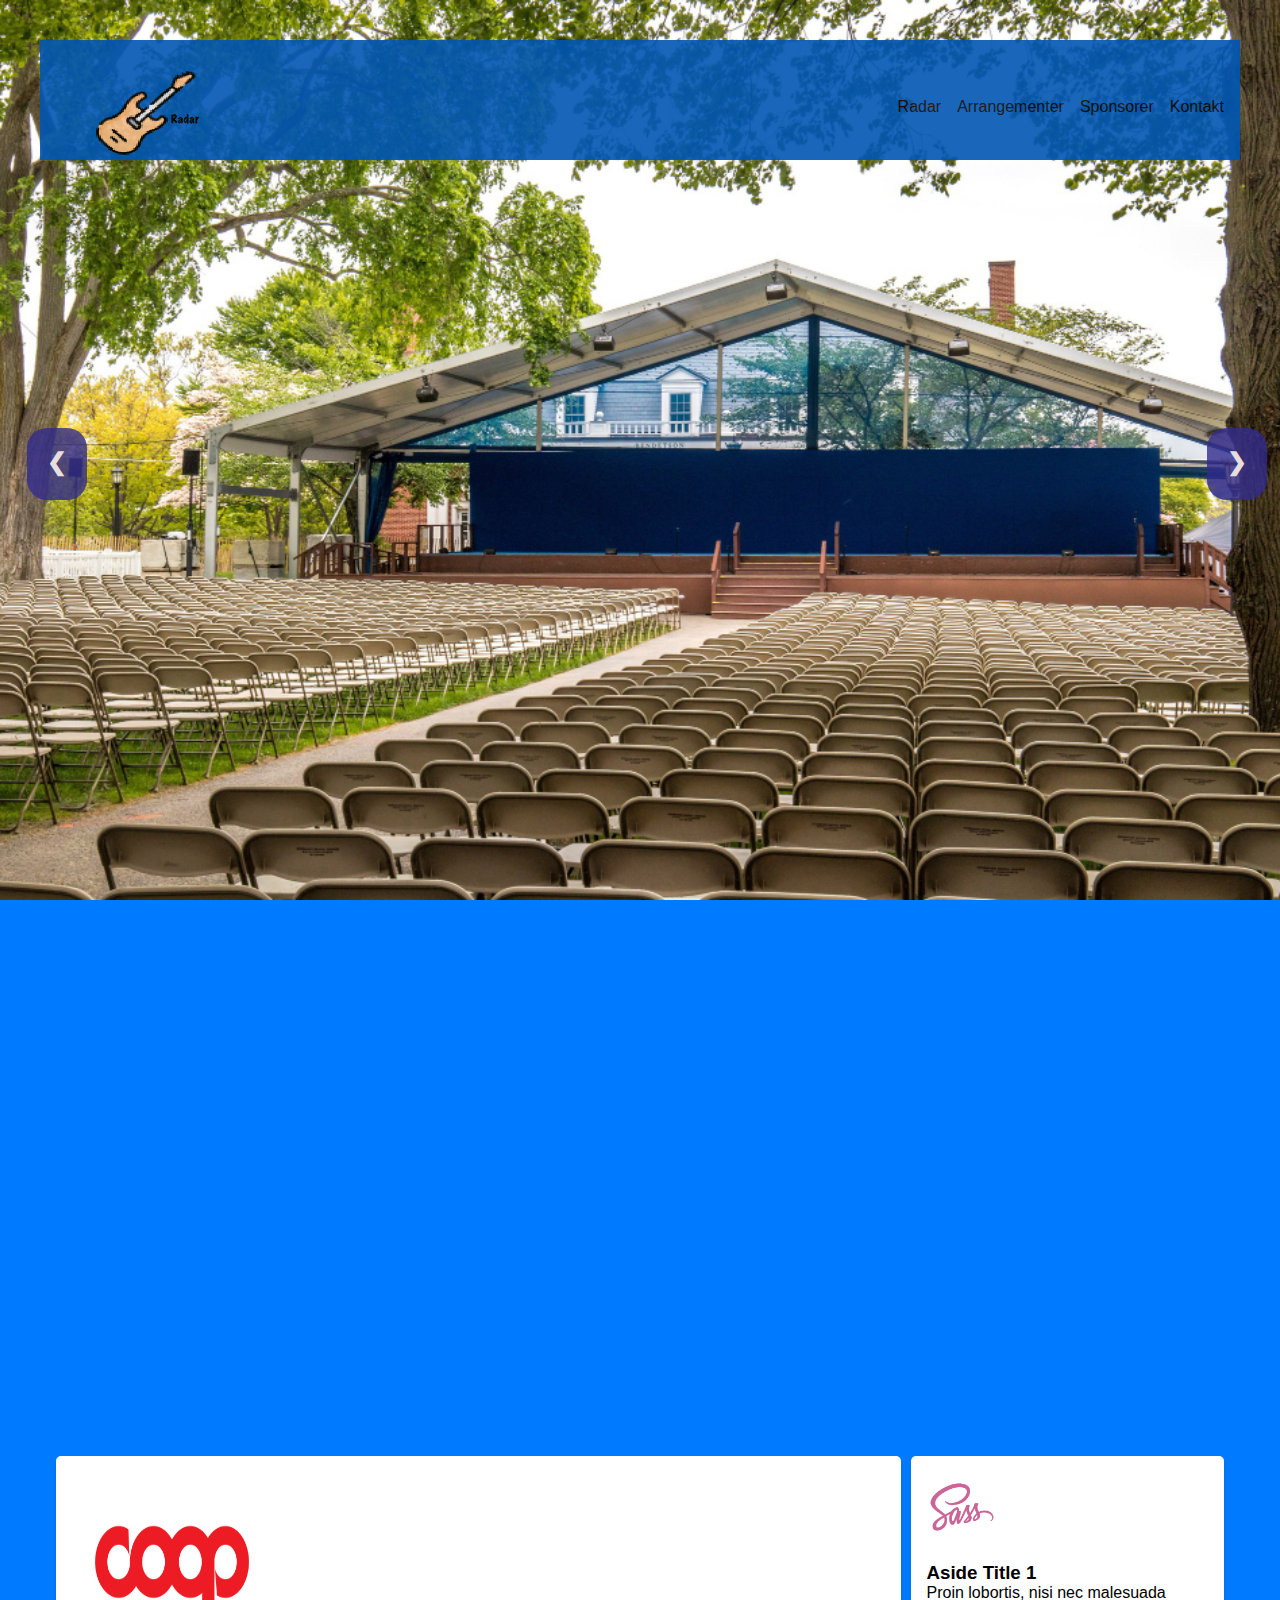
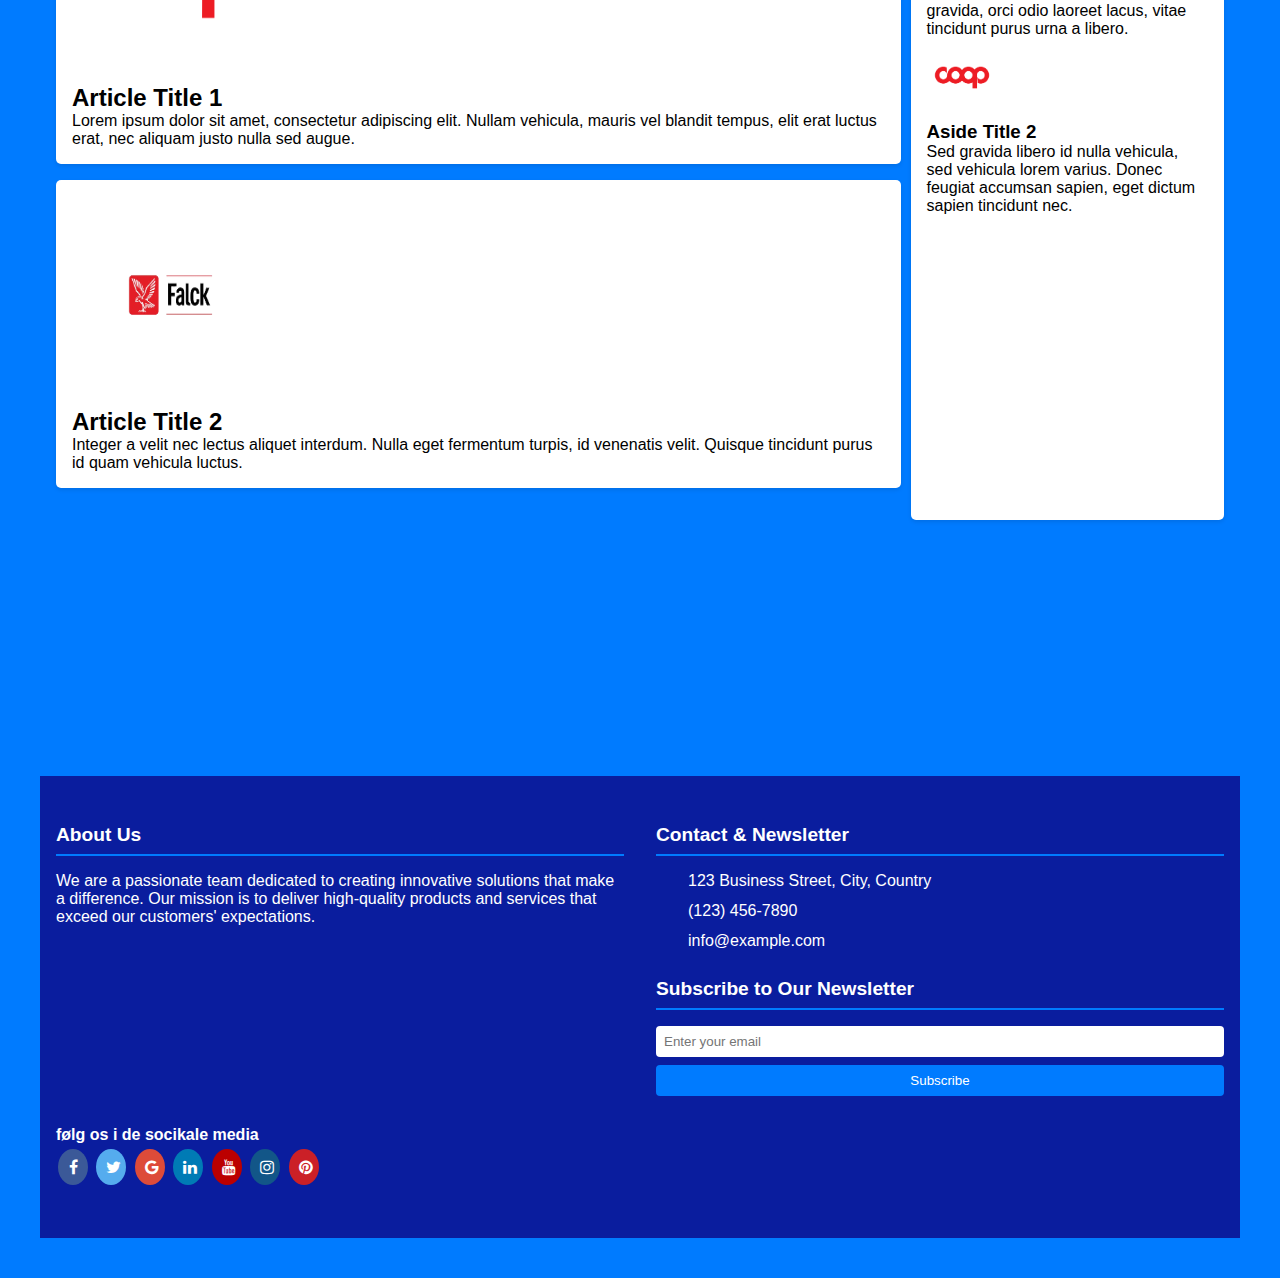
<file: Somy.r2/index.html>
<!DOCTYPE html>
<html lang="en">

<head>
    <meta charset="UTF-8">
    <meta name="viewport" content="width=device-width, initial-scale=1.0">
    <title>Radar</title>
    <link rel="stylesheet" href="css/styless.css">
    <link rel="stylesheet" href="https://cdnjs.cloudflare.com/ajax/libs/font-awesome/4.7.0/css/font-awesome.min.css">



</head>

<body>

    <nav class="navbar">
        <div class="navbar-container">
            <a href="index.html">
                <img src="images/logo.png" class="logo"  alt="Radar"></a>

            <ul class="nav-menu">
                <li><a href="index.html">Radar</a></li>
                <li><a href="Arrangementer.html">Arrangementer</a></li>
                <li><a href="sponsers.html">Sponsorer</a></li>
                <li><a href="contact.html">Kontakt</a></li>
            </ul>

            <div class="hamburger">
                <div class="bar"></div>
                <div class="bar"></div>
                <div class="bar"></div>
            </div>
        </div>
    </nav>
    <!-- End of nav bar  -->
<div>
    <!-- beginning of the slideshow: link to the code:https://www.perplexity.ai/search/may-you-code-a-mobilefirst-res-djEMMPtIQVOGZiD3UW_voQ-->
    <div class="slide active">
        <img src="images/k.jpg" alt="Slide 1">
    </div>
    <div class="slide">
        <img src="images/s.jpg" alt="Slide 2">
    </div>
    <div class="slide">
        <img src="images/k.jpg" alt="Slide 3">
</div>

    <a class="prev" onclick="changeSlide(-1)">&#10094;</a>
    <a class="next" onclick="changeSlide(1)">&#10095;</a>
    </div>

    <!-- End of the slideshow: link to the code:https://www.perplexity.ai/search/may-you-code-a-mobilefirst-res-djEMMPtIQVOGZiD3UW_voQ-->

    <!-- beginning of 2 column weblog layout  -->
    <div class="container-2column row">
        <div class="main-content">
            <div class="article">
                <img src="images/coop.png" alt="Article Image">
                <h2>Article Title 1</h2>
                <p>Lorem ipsum dolor sit amet, consectetur adipiscing elit. Nullam vehicula, mauris vel blandit tempus,
                    elit erat luctus erat, nec aliquam justo nulla sed augue.</p>
            </div>
            <div class="article">
                <img src="images/falck-removebg-preview.png" alt="Article Image">
                <h2>Article Title 2</h2>
                <p>Integer a velit nec lectus aliquet interdum. Nulla eget fermentum turpis, id venenatis velit. Quisque
                    tincidunt purus id quam vehicula luctus.</p>
            </div>
        </div>
        <aside class="sidebar">
            <div class="aside-section">
                <img src="images/sass-removebg-preview.png" alt="Sidebar Image">
                <h3>Aside Title 1</h3>
                <p>Proin lobortis, nisi nec malesuada gravida, orci odio laoreet lacus, vitae tincidunt purus urna a
                    libero.</p>
            </div>
            <div class="aside-section">
                <img src="images/coop.png" alt="Sidebar Image">
                <h3>Aside Title 2</h3>
                <p>Sed gravida libero id nulla vehicula, sed vehicula lorem varius. Donec feugiat accumsan sapien, eget
                    dictum sapien tincidunt nec.</p>
            </div>
        </aside>
    </div>


    <!-- End of 2 column weblog layout  -->


    <!-- starting footer code from chat GPT (link):https://claude.site/artifacts/8cf2d437-4aa1-4472-8be7-152192ac4392 -->
    <footer class="footer">
        <div class="footer-container">
            <!-- Left Column: About Section -->
            <div class="footer-column footer-about">
                <h3>About Us</h3>
                <p>We are a passionate team dedicated to creating innovative solutions that make a difference. Our
                    mission is to deliver high-quality products and services that exceed our customers' expectations.
                </p>
            </div>
            <!-- Right Column: Contact and Newsletter -->
            <div class="footer-column footer-contact">
                <h3>Contact & Newsletter</h3>
                <ul>
                    <li><i class="fas fa-map-marker-alt"></i> 123 Business Street, City, Country</li>
                    <li><i class="fas fa-phone"></i> (123) 456-7890</li>
                    <li><i class="fas fa-envelope"></i> info@example.com</li>
                </ul>
                <div class="footer-newsletter">
                    <h3>Subscribe to Our Newsletter</h3>
                    <input type="email" placeholder="Enter your email" aria-label="Email address">
                    <button type="submit">Subscribe</button>
                </div>
            </div>
        </div>
        <h4>følg os i de socikale media </h4>


        <a href="#" class="fa fa-facebook"></a>
        <a href="#" class="fa fa-twitter"></a>
        <a href="#" class="fa fa-google"></a>
        <a href="#" class="fa fa-linkedin"></a>
        <a href="#" class="fa fa-youtube"></a>
        <a href="#" class="fa fa-instagram"></a>
        <a href="#" class="fa fa-pinterest"></a>
    </footer>
</body>
<script src="js/myscripts.js"></script>

</html>
</file>
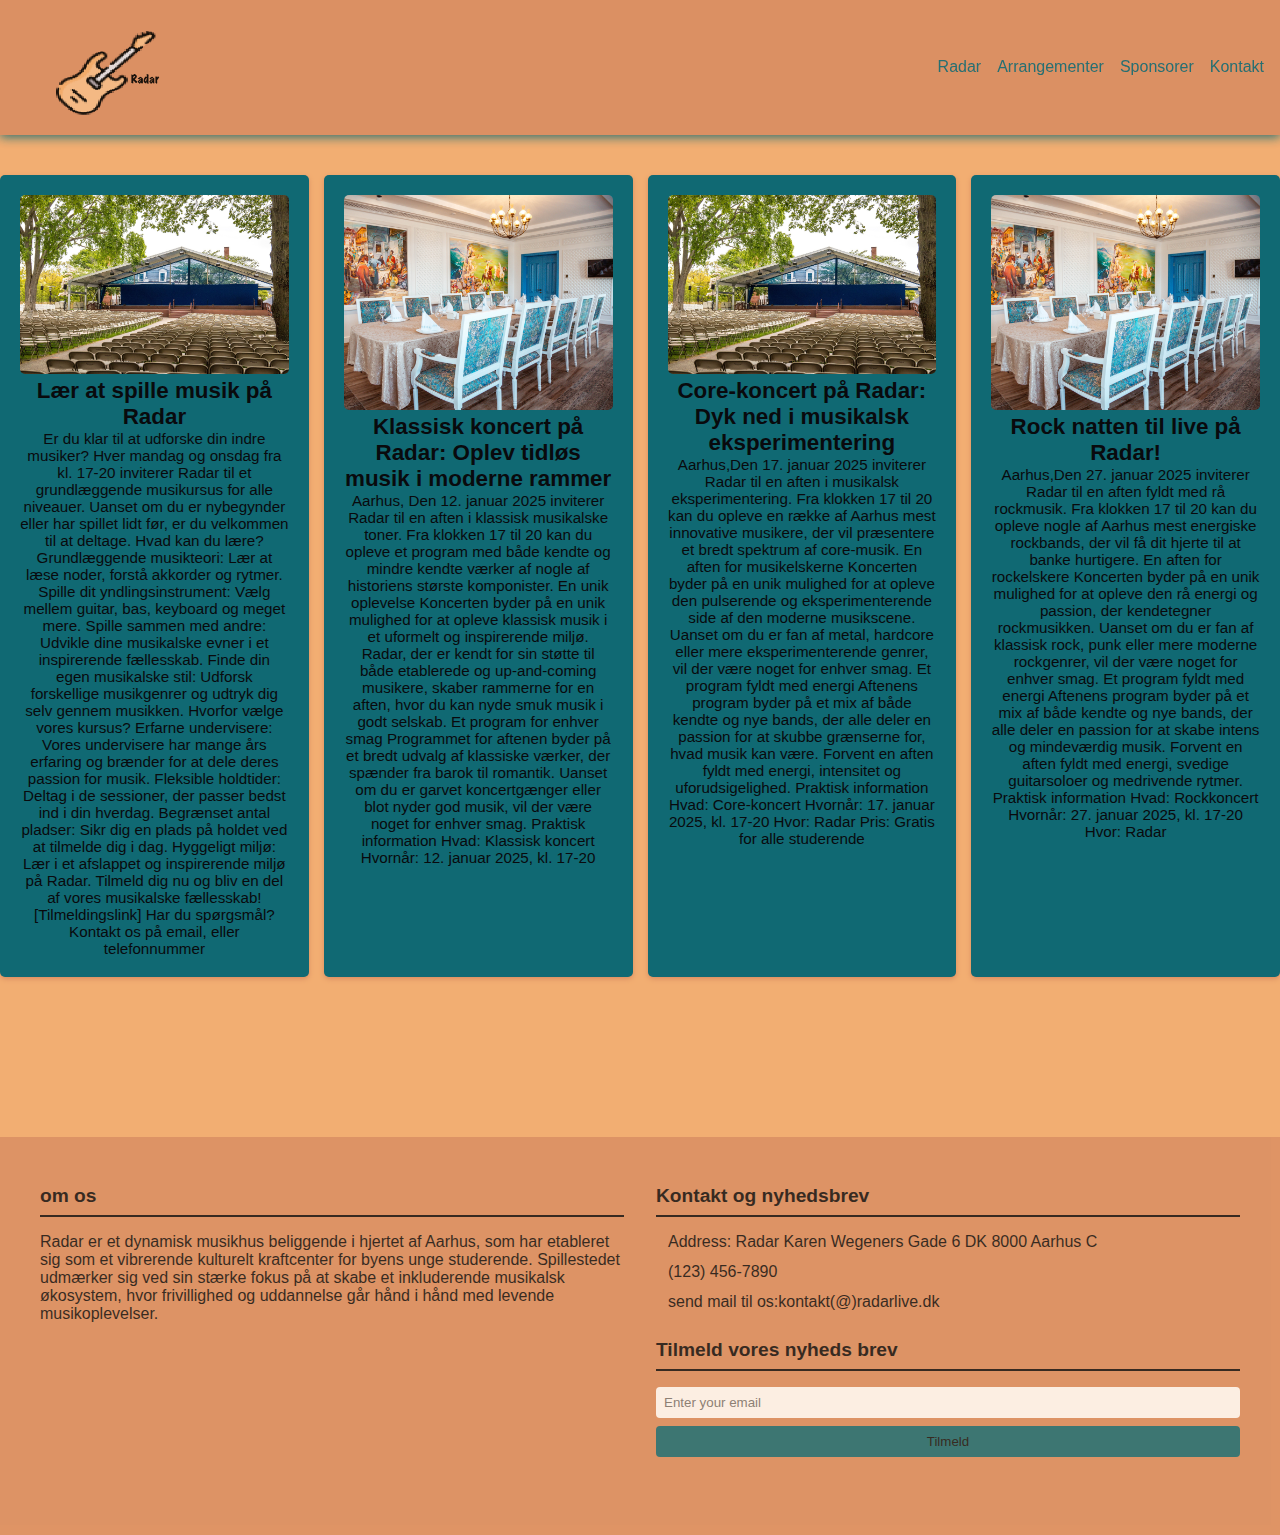
<file: Arrangementer.html>
<!DOCTYPE html>
<html lang="da">
<head>
  <meta charset="UTF-8">
  <meta name="viewport" content="width=device-width, initial-scale=1.0">
  <title>Radar</title>
  <link rel="stylesheet" href="css/styless.css">
</head>
<body>
  <!-- mobile first responsive nav bar kopierede fra chat GPT(link):https://claude.ai/chat/00d2bffa-c77f-4b87-a438-bcef5472672c -->
  <nav class="navbar">
    <div class="navbar-container">
      <a href="index.html"><img src="images/logo.png" class="logo" alt="Radar"></a>
      <ul class="nav-menu">
        <li><a href="index.html">Radar</a></li>
        <li><a href="Arrangementer.html">Arrangementer</a></li>
        <li><a href="sponsers.html">Sponsorer</a></li>
        <li><a href="contact.html">Kontakt</a></li>
      </ul>
      <div class="hamburger">
        <div class="bar"></div>
        <div class="bar"></div>
        <div class="bar"></div>
      </div>
    </div>
  </nav>
  <!-- End of nav bar  -->
  <!-- beginning of the arrangements columns -->
  <main>
    <div class="container-arrangements">
      <!-- Column 1 -->
      <div class="column">
        <img src="images/k.jpg" alt="Placeholder Image">
        <h2>Lær at spille musik på Radar</h2>
        <p>Er du klar til at udforske din indre musiker?
         Hver mandag og onsdag fra kl. 17-20 inviterer Radar til et grundlæggende musikursus for alle niveauer. Uanset
          om du er nybegynder eller har spillet lidt før, er du velkommen til at deltage.

          Hvad kan du lære?

          Grundlæggende musikteori: Lær at læse noder, forstå akkorder og rytmer.
          Spille dit yndlingsinstrument: Vælg mellem guitar, bas, keyboard og meget mere.
          Spille sammen med andre: Udvikle dine musikalske evner i et inspirerende fællesskab.
          Finde din egen musikalske stil: Udforsk forskellige musikgenrer og udtryk dig selv gennem musikken.
          Hvorfor vælge vores kursus?

          Erfarne undervisere: Vores undervisere har mange års erfaring og brænder for at dele deres passion for musik.
          Fleksible holdtider: Deltag i de sessioner, der passer bedst ind i din hverdag.
          Begrænset antal pladser: Sikr dig en plads på holdet ved at tilmelde dig i dag.
          Hyggeligt miljø: Lær i et afslappet og inspirerende miljø på Radar.
          Tilmeld dig nu og bliv en del af vores musikalske fællesskab!
          [Tilmeldingslink]

          Har du spørgsmål?
          Kontakt os på email, eller telefonnummer</p>
      </div>
      <!-- Column 2 -->
      <div class="column">
        <img src="images/s.jpg" alt="Placeholder Image">
        <h2>Klassisk koncert på Radar: Oplev tidløs musik i moderne rammer</h2>
        <p>Aarhus, Den 12. januar 2025 inviterer Radar til en aften i klassisk musikalske toner. Fra klokken 17 til 20
          kan du opleve et program med både kendte og mindre kendte værker af nogle af historiens største komponister.

          En unik oplevelse

          Koncerten byder på en unik mulighed for at opleve klassisk musik i et uformelt og inspirerende miljø. Radar,
          der er kendt for sin støtte til både etablerede og up-and-coming musikere, skaber rammerne for en aften, hvor
          du kan nyde smuk musik i godt selskab.

          Et program for enhver smag

          Programmet for aftenen byder på et bredt udvalg af klassiske værker, der spænder fra barok til romantik.
          Uanset om du er garvet koncertgænger eller blot nyder god musik, vil der være noget for enhver smag.

          Praktisk information

          Hvad: Klassisk koncert
          Hvornår: 12. januar 2025, kl. 17-20</p>
      </div>
      <!-- Column 3 -->
      <div class="column">
        <img src="images/k.jpg" alt="Placeholder Image">
        <h2>Core-koncert på Radar: Dyk ned i musikalsk eksperimentering</h2>
        <p>Aarhus,Den 17. januar 2025 inviterer Radar til en aften i musikalsk eksperimentering. Fra klokken
          17 til 20 kan du opleve en række af Aarhus mest innovative musikere, der vil præsentere et bredt spektrum af
          core-musik.

          En aften for musikelskerne

          Koncerten byder på en unik mulighed for at opleve den pulserende og eksperimenterende side af den moderne
          musikscene. Uanset om du er fan af metal, hardcore eller mere eksperimenterende genrer, vil der være noget for
          enhver smag.

          Et program fyldt med energi

          Aftenens program byder på et mix af både kendte og nye bands, der alle deler en passion for at skubbe
          grænserne for, hvad musik kan være. Forvent en aften fyldt med energi, intensitet og uforudsigelighed.

          Praktisk information

          Hvad: Core-koncert
          Hvornår: 17. januar 2025, kl. 17-20
          Hvor: Radar
          Pris: Gratis for alle studerende</p>
      </div>
      <!-- Column 4 -->
      <div class="column">
        <img src="images/s.jpg" alt="Placeholder Image">
        <h2> Rock natten til live på Radar!</h2>
        <p>Aarhus,Den 27. januar 2025 inviterer Radar til en aften fyldt med rå rockmusik. Fra klokken 17 til 20 kan du
          opleve nogle af Aarhus mest energiske rockbands, der vil få dit hjerte til at banke hurtigere.

          En aften for rockelskere

          Koncerten byder på en unik mulighed for at opleve den rå energi og passion, der kendetegner rockmusikken.
          Uanset om du er fan af klassisk rock, punk eller mere moderne rockgenrer, vil der være noget for enhver smag.

          Et program fyldt med energi

          Aftenens program byder på et mix af både kendte og nye bands, der alle deler en passion for at skabe intens og
          mindeværdig musik. Forvent en aften fyldt med energi, svedige guitarsoloer og medrivende rytmer.

          Praktisk information

          Hvad: Rockkoncert
          Hvornår: 27. januar 2025, kl. 17-20
          Hvor: Radar</p>
      </div>
    </div>
    <!-- <div class="container-arrangements">
         Column 1
        <div class="column">
          <img src="images/k.jpg" alt="Placeholder Image">
          <h2>Column 1 Title</h2>
          <p>Lorem ipsum dolor sit amet, consectetur adipiscing elit. Proin ac leo vitae eros suscipit mollis.</p>
        </div> 
         Column 2 -->
    <!-- <div class="column">
          <img src="images/s.jpg" alt="Placeholder Image">
          <h2>Column 2 Title</h2>
          <p>Lorem ipsum dolor sit amet, consectetur adipiscing elit. Proin ac leo vitae eros suscipit mollis.</p>
        </div> -->
    <!-- Column 3 -->
    <!-- <div class="column">
          <img src="images/k.jpg" alt="Placeholder Image">
          <h2>Column 3 Title</h2>
          <p>Lorem ipsum dolor sit amet, consectetur adipiscing elit. Proin ac leo vitae eros suscipit mollis.</p>
        </div> -->
    <!-- Column 4 -->
    <!-- <div class="column">
          <img src="images/s.jpg" alt="Placeholder Image">
          <h2>Column 4 Title</h2>
          <p>Lorem ipsum dolor sit amet, consectetur adipiscing elit. Proin ac leo vitae eros suscipit mollis.</p>
        </div>
      </div>
     <div class="container-arrangements"> -->
    <!-- Column 1 -->
    <!-- <div class="column">
          <img src="images/k.jpg" alt="Placeholder Image">
          <h2>Column 1 Title</h2>
          <p>Lorem ipsum dolor sit amet, consectetur adipiscing elit. Proin ac leo vitae eros suscipit mollis.</p>
        </div> -->
    <!-- Column 2 -->
    <!-- <div class="column">
          <img src="images/s.jpg" alt="Placeholder Image">
          <h2>Column 2 Title</h2>
          <p>Lorem ipsum dolor sit amet, consectetur adipiscing elit. Proin ac leo vitae eros suscipit mollis.</p>
        </div> -->
    <!-- Column 3 -->
    <!-- <div class="column">
          <img src="images/k.jpg" alt="Placeholder Image">
          <h2>Column 3 Title</h2>
          <p>Lorem ipsum dolor sit amet, consectetur adipiscing elit. Proin ac leo vitae eros suscipit mollis.</p>
        </div> -->
    <!-- Column 4 -->
    <!-- <div class="column">
          <img src="images/s.jpg" alt="Placeholder Image">
          <h2>Column 4 Title</h2>
          <p>Lorem ipsum dolor sit amet, consectetur adipiscing elit. Proin ac leo vitae eros suscipit mollis.</p>
        </div>
      </div>  -->
  </main>
  <!-- End  of the arrangements columns -->
  <!-- starting footer code from chat GPT (link):https://claude.site/artifacts/8cf2d437-4aa1-4472-8be7-152192ac4392 -->
  <footer class="footer">
    <div class="footer-container">
      <!-- Left Column: About Section -->
      <div class="footer-column footer-about">
        <h3>om os</h3>
        <p>Radar er et dynamisk musikhus beliggende i hjertet af Aarhus, som har etableret sig som et vibrerende
          kulturelt kraftcenter for byens unge studerende. Spillestedet udmærker sig ved sin stærke fokus på at skabe et
          inkluderende musikalsk økosystem, hvor frivillighed og uddannelse går hånd i hånd med levende musikoplevelser.
        </p>
        <div class="footer-social">
          <a href="#" aria-label="Facebook"><i class="fab fa-facebook-f"></i></a>
          <a href="#" aria-label="Twitter"><i class="fab fa-twitter"></i></a>
          <a href="#" aria-label="Instagram"><i class="fab fa-instagram"></i></a>
          <a href="#" aria-label="LinkedIn"><i class="fab fa-linkedin-in"></i></a>
        </div>
      </div>
      <!-- Right Column: Contact and Newsletter -->
      <div class="footer-column footer-contact">
        <h3>Kontakt og nyhedsbrev</h3>
        <ul>
          <li><i class="fas fa-map-marker-alt"></i>Address: Radar
            Karen Wegeners Gade 6
            DK 8000 Aarhus C </li>
          <li><i class="fas fa-phone"></i> (123) 456-7890</li>
          <li><i class="fas fa-envelope"></i> send mail til os:kontakt(@)radarlive.dk</li>
        </ul>
        <div class="footer-newsletter">
          <h3>Tilmeld vores nyheds brev</h3>
          <input type="email" placeholder="Enter your email" aria-label="Email address">
          <button type="submit">Tilmeld</button>
        </div>
      </div>
    </div>
  </footer>
  <!--End of footer code from chat GPT (link):https://claude.site/artifacts/8cf2d437-4aa1-4472-8be7-152192ac4392 -->
  <script src="js/myscripts.js"></script>
</body>


</html>
</file>
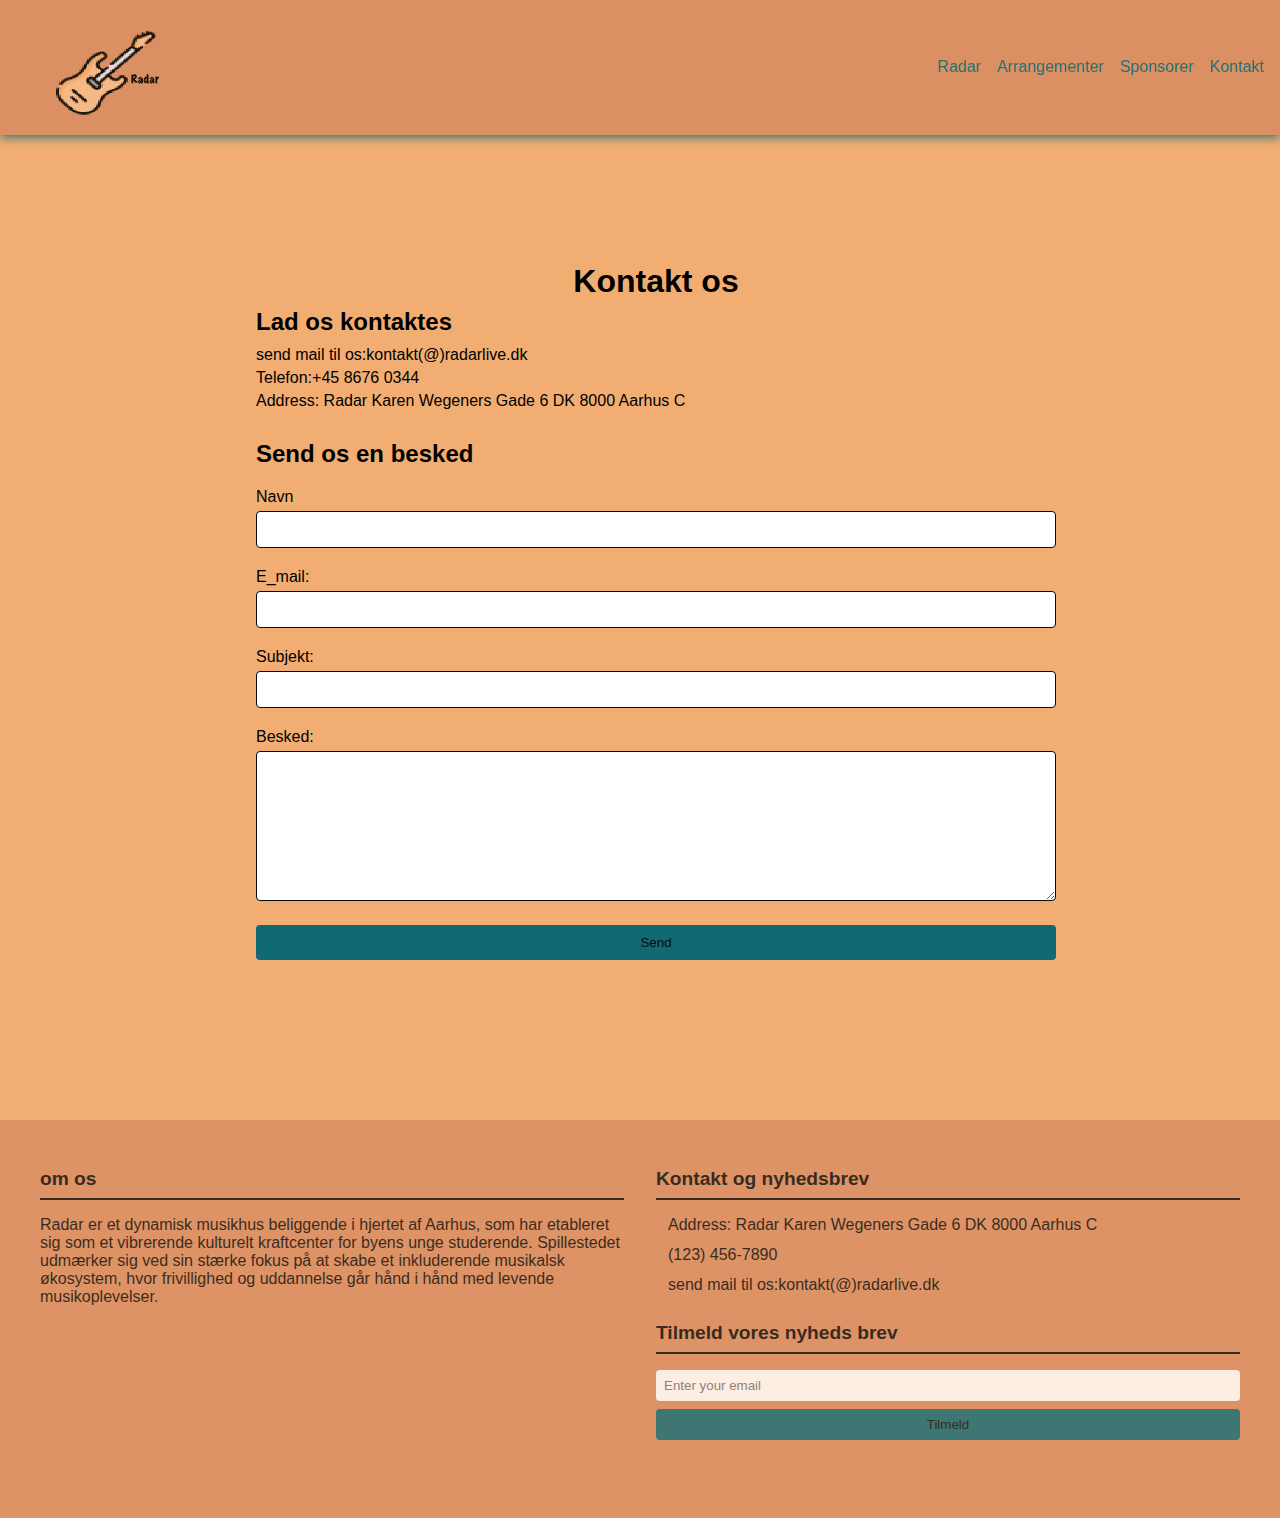
<file: contact.html>
<!DOCTYPE html>
<html lang="en">

<head>
    <meta charset="UTF-8">
    <meta name="viewport" content="width=device-width, initial-scale=1.0">
    <title>Radar</title>
    <link rel="stylesheet" href="css/styless.css">
</head>

<body>
    <!-- mobile first responsive nav bar kopierede fra chat GPT(link):https://claude.ai/chat/00d2bffa-c77f-4b87-a438-bcef5472672c -->
    <nav class="navbar">
        <div class="navbar-container">
            <a href="index.html"><img src="images/logo.png" class="logo" alt="Radar"></a>
            <ul class="nav-menu">
                <li><a href="index.html">Radar</a></li>
                <li><a href="Arrangementer.html">Arrangementer</a></li>
                <li><a href="sponsers.html">Sponsorer</a></li>
                <li><a href="contact.html">Kontakt</a></li>
            </ul>
            <div class="hamburger">
                <div class="bar"></div>
                <div class="bar"></div>
                <div class="bar"></div>
            </div>
        </div>
    </nav>
    <!-- End of nav bar  -->
    <!-- beginning of the contact  -->
    <div class="container-contact">
        <div class="contact-info">
            <h1>Kontakt os</h1>
            <h2>Lad os kontaktes</h2>
            <p>send mail til os:kontakt(@)radarlive.dk</p>
            <p>Telefon:+45 8676 0344</p>
            <p>Address: Radar
                Karen Wegeners Gade 6
                DK 8000 Aarhus C
            </p>
        </div>
        <div class="contact-form">
            <h2>Send os en besked</h2>
            <form id="contactForm">
                <div class="form-group">
                    <label for="name">Navn</label>
                    <input type="text" id="name" name="name" required>
                    <div class="error" id="nameError"></div>
                </div>
                <div class="form-group">
                    <label for="email">E_mail:</label>
                    <input type="email" id="email" name="email" required>
                    <div class="error" id="emailError"></div>
                </div>
                <div class="form-group">
                    <label for="subject">Subjekt:</label>
                    <input type="text" id="subject" name="subject" required>
                    <div class="error" id="subjectError"></div>
                </div>
                <div class="form-group">
                    <label for="message">Besked:</label>
                    <textarea id="message" name="message" required></textarea>
                    <div class="error" id="messageError"></div>
                </div>
                <button type="submit">Send</button>
            </form>
        </div>
    </div>
    <!-- End of the contact  -->
    <!-- starting footer code from chat GPT (link):https://claude.site/artifacts/8cf2d437-4aa1-4472-8be7-152192ac4392 -->
    <footer class="footer">
        <div class="footer-container">
            <!-- Left Column: About Section -->
            <div class="footer-column footer-about">
                <h3>om os</h3>
                <p>Radar er et dynamisk musikhus beliggende i hjertet af Aarhus, som har etableret sig som et vibrerende
                    kulturelt kraftcenter for byens unge studerende. Spillestedet udmærker sig ved sin stærke fokus på
                    at skabe et inkluderende musikalsk økosystem, hvor frivillighed og uddannelse går hånd i hånd med
                    levende musikoplevelser.</p>

                <div class="footer-social">
                    <a href="#" aria-label="Facebook"><i class="fab fa-facebook-f"></i></a>
                    <a href="#" aria-label="Twitter"><i class="fab fa-twitter"></i></a>
                    <a href="#" aria-label="Instagram"><i class="fab fa-instagram"></i></a>
                    <a href="#" aria-label="LinkedIn"><i class="fab fa-linkedin-in"></i></a>
                </div>
            </div>
            <!-- Right Column: Contact and Newsletter -->
            <div class="footer-column footer-contact">
                <h3>Kontakt og nyhedsbrev</h3>
                <ul>
                    <li><i class="fas fa-map-marker-alt"></i>Address: Radar
                        Karen Wegeners Gade 6
                        DK 8000 Aarhus C </li>
                    <li><i class="fas fa-phone"></i> (123) 456-7890</li>
                    <li><i class="fas fa-envelope"></i> send mail til os:kontakt(@)radarlive.dk</li>
                </ul>

                <div class="footer-newsletter">
                    <h3>Tilmeld vores nyheds brev</h3>
                    <input type="email" placeholder="Enter your email" aria-label="Email address">
                    <button type="submit">Tilmeld</button>
                </div>
            </div>
        </div>
    </footer>
    <!--End of footer code from chat GPT (link):https://claude.site/artifacts/8cf2d437-4aa1-4472-8be7-152192ac4392 -->
    <script src="js/myscripts.js"></script>
</body>

</html>
</file>
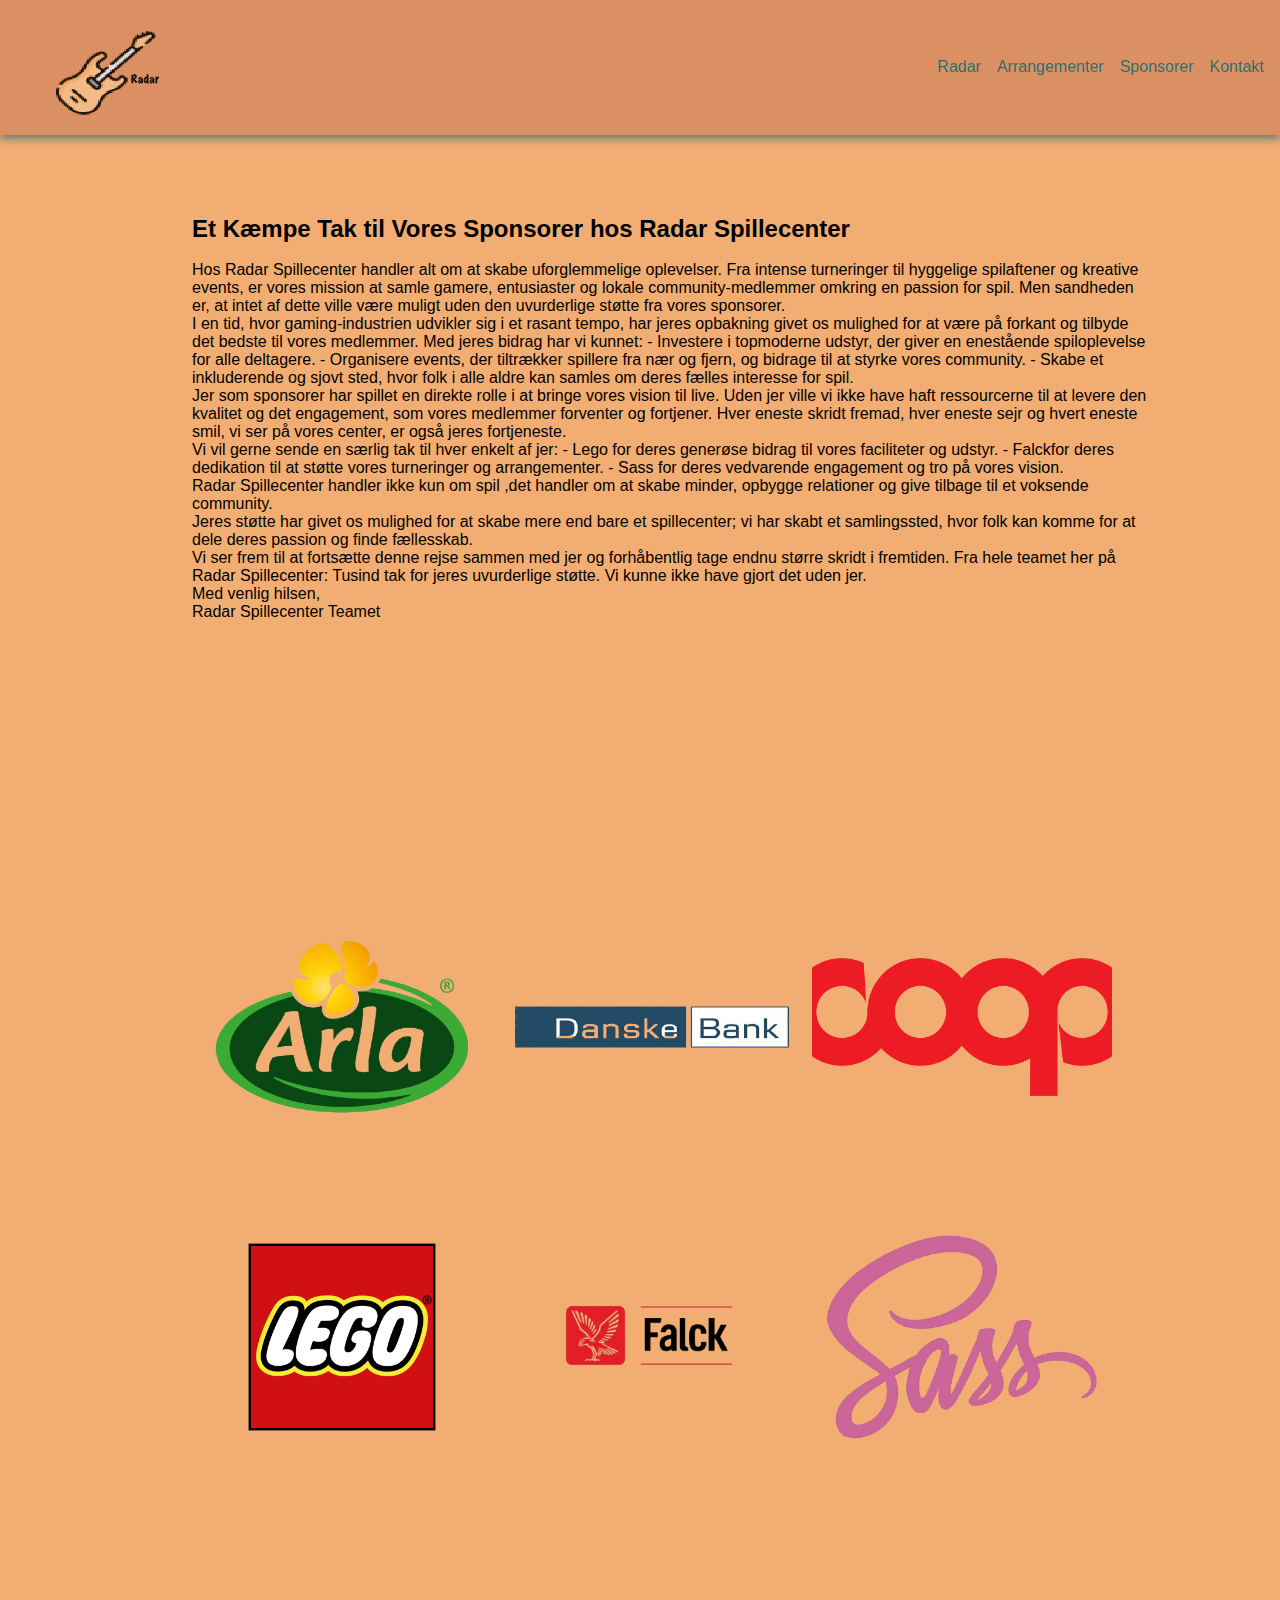
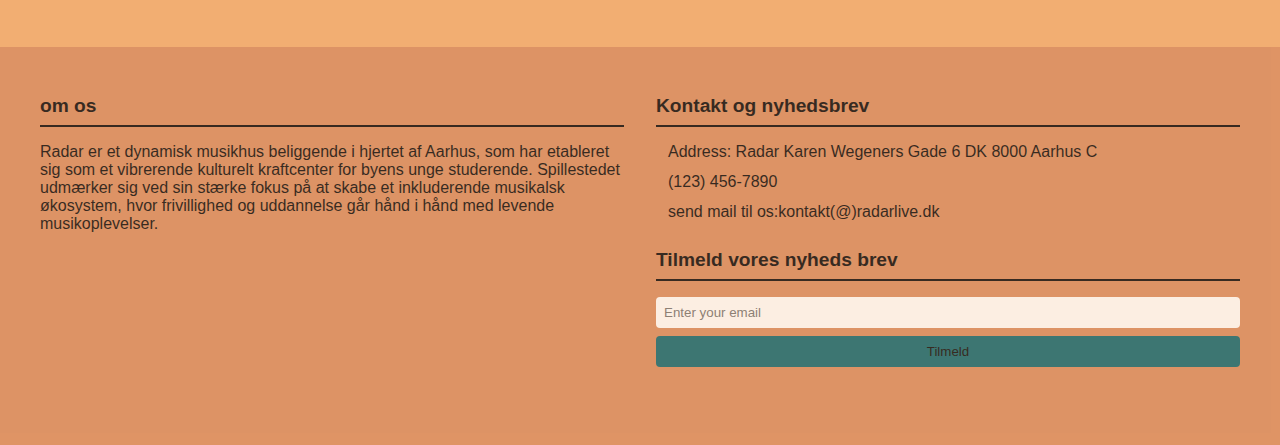
<file: sponsers.html>
<!DOCTYPE html>
<html lang="da">

<head>
    <meta charset="UTF-8">
    <meta name="viewport" content="width=device-width, initial-scale=1.0">
    <title>Radar</title>
    <link rel="stylesheet" href="css/styless.css">
</head>

<body>
    <!-- mobile first responsive nav bar kopierede fra chat GPT(link):https://claude.ai/chat/00d2bffa-c77f-4b87-a438-bcef5472672c -->
    <nav class="navbar">
        <div class="navbar-container">
            <a href="index.html"><img src="images/logo.png" class="logo" alt="Radar"></a>
            <ul class="nav-menu">
                <li><a href="index.html">Radar</a></li>
                <li><a href="Arrangementer.html">Arrangementer</a></li>
                <li><a href="sponsers.html">Sponsorer</a></li>
                <li><a href="contact.html">Kontakt</a></li>
            </ul>
           <div class="hamburger">
                <div class="bar"></div>
                <div class="bar"></div>
                <div class="bar"></div>
            </div>
        </div>
    </nav>
    <!-- End of nav bar  -->
    <!-- start of sponsers -->

    <div class="main-sponser">
        <article>
            <h2>Et Kæmpe Tak til Vores Sponsorer hos Radar Spillecenter</h2>
            <br>

            <p>
                Hos Radar Spillecenter handler alt om at skabe uforglemmelige oplevelser. Fra intense turneringer til
                hyggelige spilaftener og kreative events, er vores mission at samle gamere, entusiaster og lokale
                community-medlemmer omkring en passion for spil. Men sandheden er, at intet af dette ville være muligt
                uden den uvurderlige støtte fra vores sponsorer.
                <br>
                I en tid, hvor gaming-industrien udvikler sig i et rasant tempo, har jeres opbakning givet os mulighed
                for at være på forkant og tilbyde det bedste til vores medlemmer. Med jeres bidrag har vi kunnet:

                - Investere i topmoderne udstyr, der giver en enestående spiloplevelse for alle deltagere.
                - Organisere events, der tiltrækker spillere fra nær og fjern, og bidrage til at styrke vores community.
                - Skabe et inkluderende og sjovt sted, hvor folk i alle aldre kan samles om deres fælles interesse for
                spil.<br>

                Jer som sponsorer har spillet en direkte rolle i at bringe vores vision til live. Uden jer ville vi ikke
                have haft ressourcerne til at levere den kvalitet og det engagement, som vores medlemmer forventer og
                fortjener. Hver eneste skridt fremad, hver eneste sejr og hvert eneste smil, vi ser på vores center, er
                også jeres fortjeneste.
                <br>
                Vi vil gerne sende en særlig tak til hver enkelt af jer:

                - Lego for deres generøse bidrag til vores faciliteter og udstyr.
                - Falckfor deres dedikation til at støtte vores turneringer og arrangementer.
                - Sass for deres vedvarende engagement og tro på vores vision.<br>


                Radar Spillecenter handler ikke kun om spil ,det handler om at skabe minder, opbygge relationer og give
                tilbage til et voksende community.
                <br> Jeres støtte har givet os mulighed for at skabe mere end bare et spillecenter; vi har skabt et
                samlingssted, hvor folk kan komme for at dele deres passion og finde fællesskab.<br>

                Vi ser frem til at fortsætte denne rejse sammen med jer og forhåbentlig tage endnu større skridt i
                fremtiden. Fra hele teamet her på Radar Spillecenter: Tusind tak for jeres uvurderlige støtte. Vi kunne
                ikke have gjort det uden jer.
                <br>
                Med venlig hilsen,
                <br>
                Radar Spillecenter Teamet

            </p>
        </article>

        <div class="image-row">
            <a href="#"><img src="images/arla2-removebg-preview.png" alt="Placeholder Image 1"></a>
            <a href="#"><img src="images/danskebank-removebg-preview.png" alt="Placeholder Image 2"></a>
            <a href="#"><img src="images/coop.png" alt="Placeholder Image 3"></a>
            <a href="#"><img src="images/lego.png" alt="Placeholder Image 4"></a>
            <a href="#"><img src="images/falck-removebg-preview.png" alt="Placeholder Image 5"></a>
            <a href="#"><img src="images/sass-removebg-preview.png" alt="Placeholder Image 6"></a>
        </div>
    </div>
    <!-- End  of sponsers -->



    <!-- starting footer code from chat GPT (link):https://claude.site/artifacts/8cf2d437-4aa1-4472-8be7-152192ac4392 -->

    <footer class="footer">
        <div class="footer-container">
            <!-- Left Column: About Section -->
            <div class="footer-column footer-about">
                <h3>om os</h3>
                <p>Radar er et dynamisk musikhus beliggende i hjertet af Aarhus, som har etableret sig som et vibrerende
                    kulturelt kraftcenter for byens unge studerende. Spillestedet udmærker sig ved sin stærke fokus på
                    at skabe et inkluderende musikalsk økosystem, hvor frivillighed og uddannelse går hånd i hånd med
                    levende musikoplevelser.</p>

                <div class="footer-social">
                    <a href="#" aria-label="Facebook"><i class="fab fa-facebook-f"></i></a>
                    <a href="#" aria-label="Twitter"><i class="fab fa-twitter"></i></a>
                    <a href="#" aria-label="Instagram"><i class="fab fa-instagram"></i></a>
                    <a href="#" aria-label="LinkedIn"><i class="fab fa-linkedin-in"></i></a>
                </div>
            </div>

            <!-- Right Column: Contact and Newsletter -->
            <div class="footer-column footer-contact">
                <h3>Kontakt og nyhedsbrev</h3>
                <ul>
                    <li><i class="fas fa-map-marker-alt"></i>Address: Radar
                        Karen Wegeners Gade 6
                        DK 8000 Aarhus C </li>
                    <li><i class="fas fa-phone"></i> (123) 456-7890</li>
                    <li><i class="fas fa-envelope"></i> send mail til os:kontakt(@)radarlive.dk</li>
                </ul>

                <div class="footer-newsletter">
                    <h3>Tilmeld vores nyheds brev</h3>
                    <input type="email" placeholder="Enter your email" aria-label="Email address">
                    <button type="submit">Tilmeld</button>
                </div>
            </div>
        </div>
    </footer>





    <!--End of footer code from chat GPT (link):https://claude.site/artifacts/8cf2d437-4aa1-4472-8be7-152192ac4392 -->

    <script src="js/myscripts.js"></script>
</body>


</html>
</file>
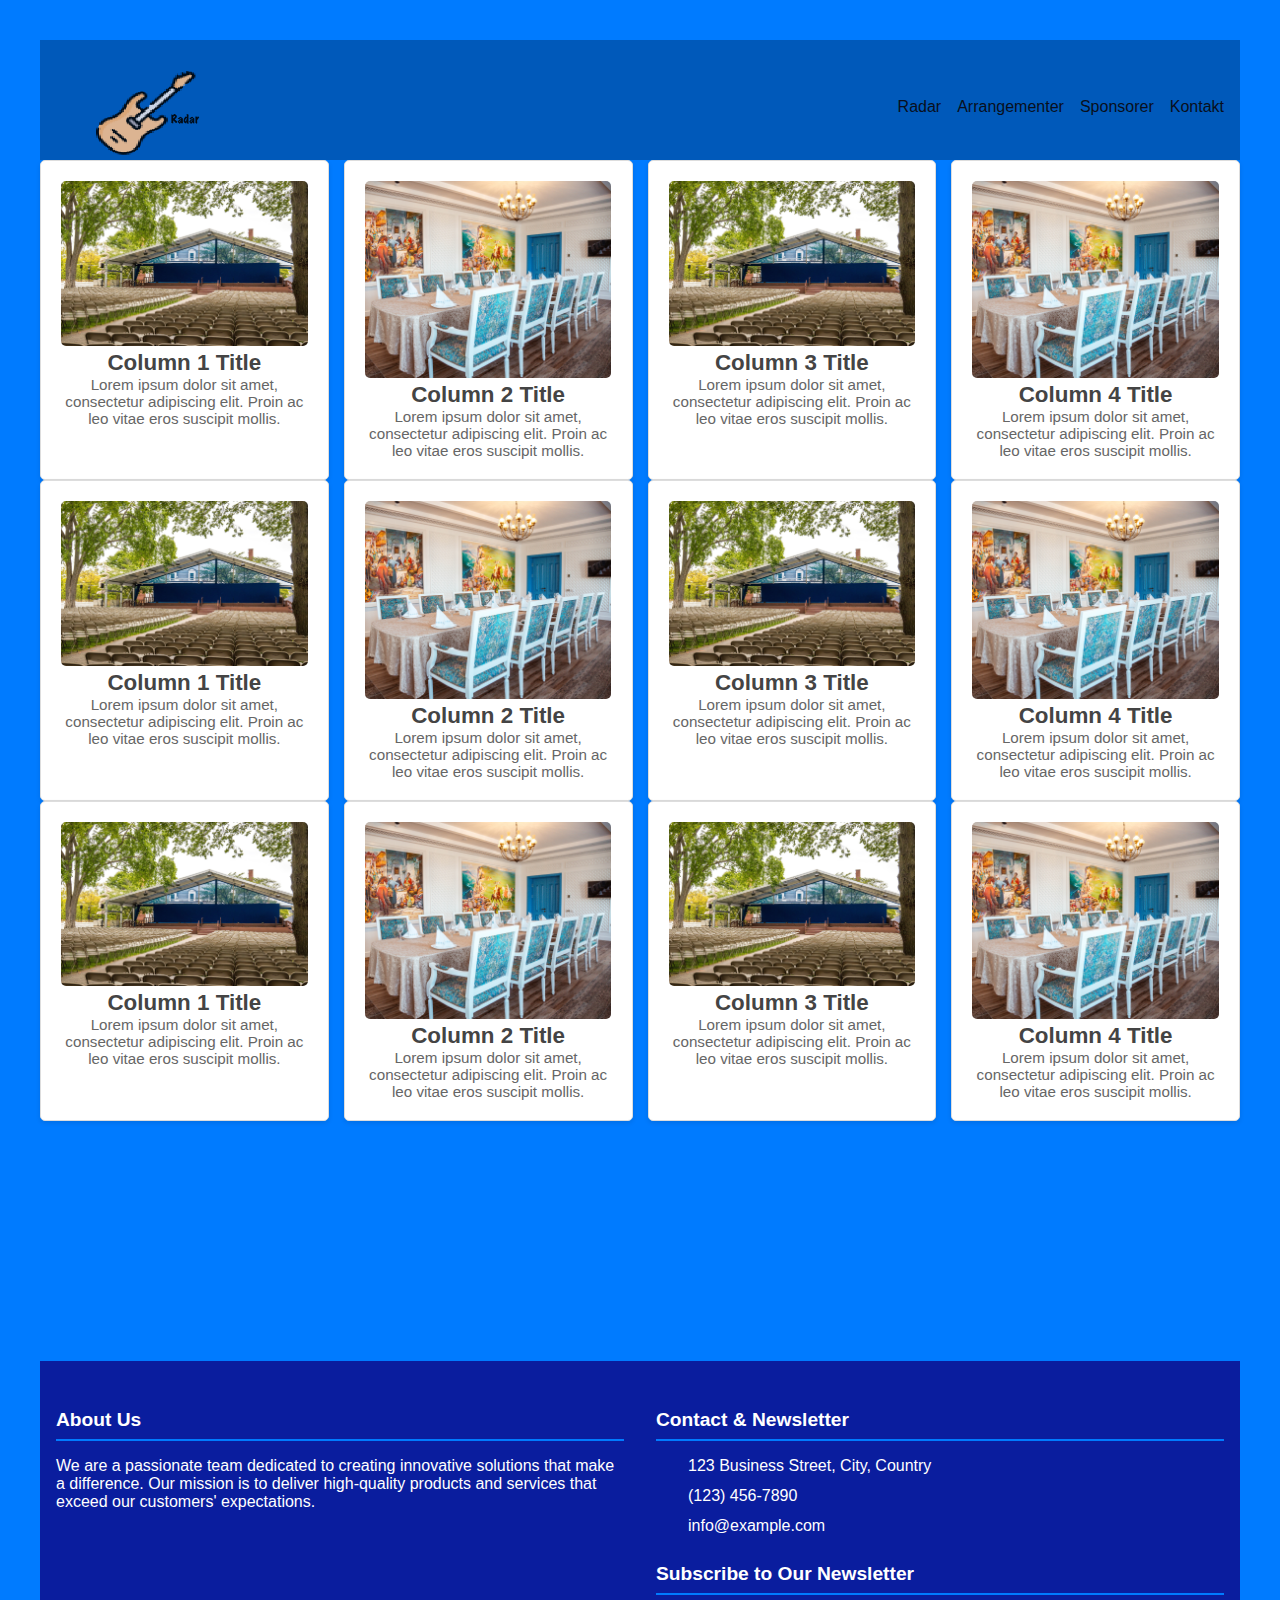
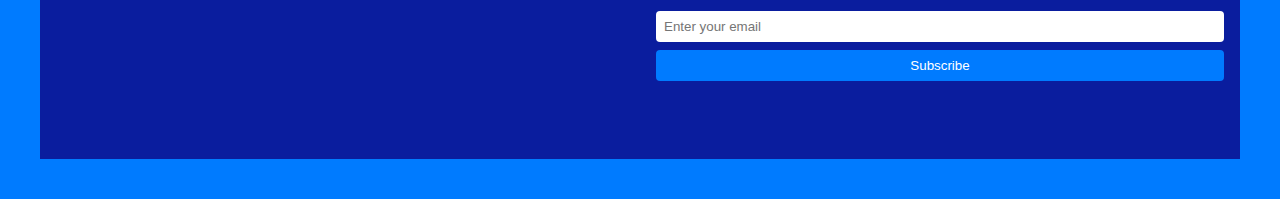
<file: Somy.r2/Arrangementer.html>
<!DOCTYPE html>
<html lang="en">

<head>
    <meta charset="UTF-8">
    <meta name="viewport" content="width=device-width, initial-scale=1.0">
    <title>Radar</title>
    <link rel="stylesheet" href="css/styless.css">



</head>

<body>
  <!-- mobile first responsive nav bar kopierede fra chat GPT(link):https://claude.ai/chat/00d2bffa-c77f-4b87-a438-bcef5472672c -->
  <nav class="navbar">
    <div class="navbar-container">
        <a href="index.html" ><img src="images/logo.png" class="logo" alt="Radar"></a>
        
        <ul class="nav-menu">
            <li><a href="index.html">Radar</a></li>
            <li><a href="Arrangementer.html">Arrangementer</a></li>
            <li><a href="sponsers.html">Sponsorer</a></li>
           <li><a href="contact.html">Kontakt</a></li>
        </ul>

        <div class="hamburger">
            <div class="bar"></div>
            <div class="bar"></div>
            <div class="bar"></div>
        </div>
    </div>
</nav>



<!-- End of nav bar  -->
 

<!-- beginning of the arrangements columns -->

<main>
    <div class="container-arrangements">
      <!-- Column 1 -->
      <div class="column">
        <img src="images/k.jpg" alt="Placeholder Image">
        <h2>Column 1 Title</h2>
        <p>Lorem ipsum dolor sit amet, consectetur adipiscing elit. Proin ac leo vitae eros suscipit mollis.</p>
      </div>
      <!-- Column 2 -->
      <div class="column">
        <img src="images/s.jpg" alt="Placeholder Image">
        <h2>Column 2 Title</h2>
        <p>Lorem ipsum dolor sit amet, consectetur adipiscing elit. Proin ac leo vitae eros suscipit mollis.</p>
      </div>
      <!-- Column 3 -->
      <div class="column">
        <img src="images/k.jpg" alt="Placeholder Image">
        <h2>Column 3 Title</h2>
        <p>Lorem ipsum dolor sit amet, consectetur adipiscing elit. Proin ac leo vitae eros suscipit mollis.</p>
      </div>
      <!-- Column 4 -->
      <div class="column">
        <img src="images/s.jpg" alt="Placeholder Image">
        <h2>Column 4 Title</h2>
        <p>Lorem ipsum dolor sit amet, consectetur adipiscing elit. Proin ac leo vitae eros suscipit mollis.</p>
      </div>
    </div>




    <div class="container-arrangements">
        <!-- Column 1 -->
        <div class="column">
          <img src="images/k.jpg" alt="Placeholder Image">
          <h2>Column 1 Title</h2>
          <p>Lorem ipsum dolor sit amet, consectetur adipiscing elit. Proin ac leo vitae eros suscipit mollis.</p>
        </div>
        <!-- Column 2 -->
        <div class="column">
          <img src="images/s.jpg" alt="Placeholder Image">
          <h2>Column 2 Title</h2>
          <p>Lorem ipsum dolor sit amet, consectetur adipiscing elit. Proin ac leo vitae eros suscipit mollis.</p>
        </div>
        <!-- Column 3 -->
        <div class="column">
          <img src="images/k.jpg" alt="Placeholder Image">
          <h2>Column 3 Title</h2>
          <p>Lorem ipsum dolor sit amet, consectetur adipiscing elit. Proin ac leo vitae eros suscipit mollis.</p>
        </div>
        <!-- Column 4 -->
        <div class="column">
          <img src="images/s.jpg" alt="Placeholder Image">
          <h2>Column 4 Title</h2>
          <p>Lorem ipsum dolor sit amet, consectetur adipiscing elit. Proin ac leo vitae eros suscipit mollis.</p>
        </div>
      </div>


      <div class="container-arrangements">
        <!-- Column 1 -->
        <div class="column">
          <img src="images/k.jpg" alt="Placeholder Image">
          <h2>Column 1 Title</h2>
          <p>Lorem ipsum dolor sit amet, consectetur adipiscing elit. Proin ac leo vitae eros suscipit mollis.</p>
        </div>
        <!-- Column 2 -->
        <div class="column">
          <img src="images/s.jpg" alt="Placeholder Image">
          <h2>Column 2 Title</h2>
          <p>Lorem ipsum dolor sit amet, consectetur adipiscing elit. Proin ac leo vitae eros suscipit mollis.</p>
        </div>
        <!-- Column 3 -->
        <div class="column">
          <img src="images/k.jpg" alt="Placeholder Image">
          <h2>Column 3 Title</h2>
          <p>Lorem ipsum dolor sit amet, consectetur adipiscing elit. Proin ac leo vitae eros suscipit mollis.</p>
        </div>
        <!-- Column 4 -->
        <div class="column">
          <img src="images/s.jpg" alt="Placeholder Image">
          <h2>Column 4 Title</h2>
          <p>Lorem ipsum dolor sit amet, consectetur adipiscing elit. Proin ac leo vitae eros suscipit mollis.</p>
        </div>
      </div>



  </main>

<!-- End  of the arrangements columns -->





























<!-- starting footer code from chat GPT (link):https://claude.site/artifacts/8cf2d437-4aa1-4472-8be7-152192ac4392 -->
<footer class="footer">
    <div class="footer-container">
        <!-- Left Column: About Section -->
        <div class="footer-column footer-about">
            <h3>About Us</h3>
            <p>We are a passionate team dedicated to creating innovative solutions that make a difference. Our mission is to deliver high-quality products and services that exceed our customers' expectations.</p>
            
            <div class="footer-social">
                <a href="#" aria-label="Facebook"><i class="fab fa-facebook-f"></i></a>
                <a href="#" aria-label="Twitter"><i class="fab fa-twitter"></i></a>
                <a href="#" aria-label="Instagram"><i class="fab fa-instagram"></i></a>
                <a href="#" aria-label="LinkedIn"><i class="fab fa-linkedin-in"></i></a>
            </div>
        </div>

        <!-- Right Column: Contact and Newsletter -->
        <div class="footer-column footer-contact">
            <h3>Contact & Newsletter</h3>
            <ul>
                <li><i class="fas fa-map-marker-alt"></i> 123 Business Street, City, Country</li>
                <li><i class="fas fa-phone"></i> (123) 456-7890</li>
                <li><i class="fas fa-envelope"></i> info@example.com</li>
            </ul>

            <div class="footer-newsletter">
                <h3>Subscribe to Our Newsletter</h3>
                <input type="email" placeholder="Enter your email" aria-label="Email address">
                <button type="submit">Subscribe</button>
            </div>
        </div>
    </div>

    <!-- Bottom Footer
    <div class="footer-bottom">
        &copy; 2024 Your Company Name. All Rights Reserved.
    </div> -->
</footer>




<!--End of footer code from chat GPT (link):https://claude.site/artifacts/8cf2d437-4aa1-4472-8be7-152192ac4392 -->
</body>
<script src="js/myscripts.js"></script>

</html>
</file>
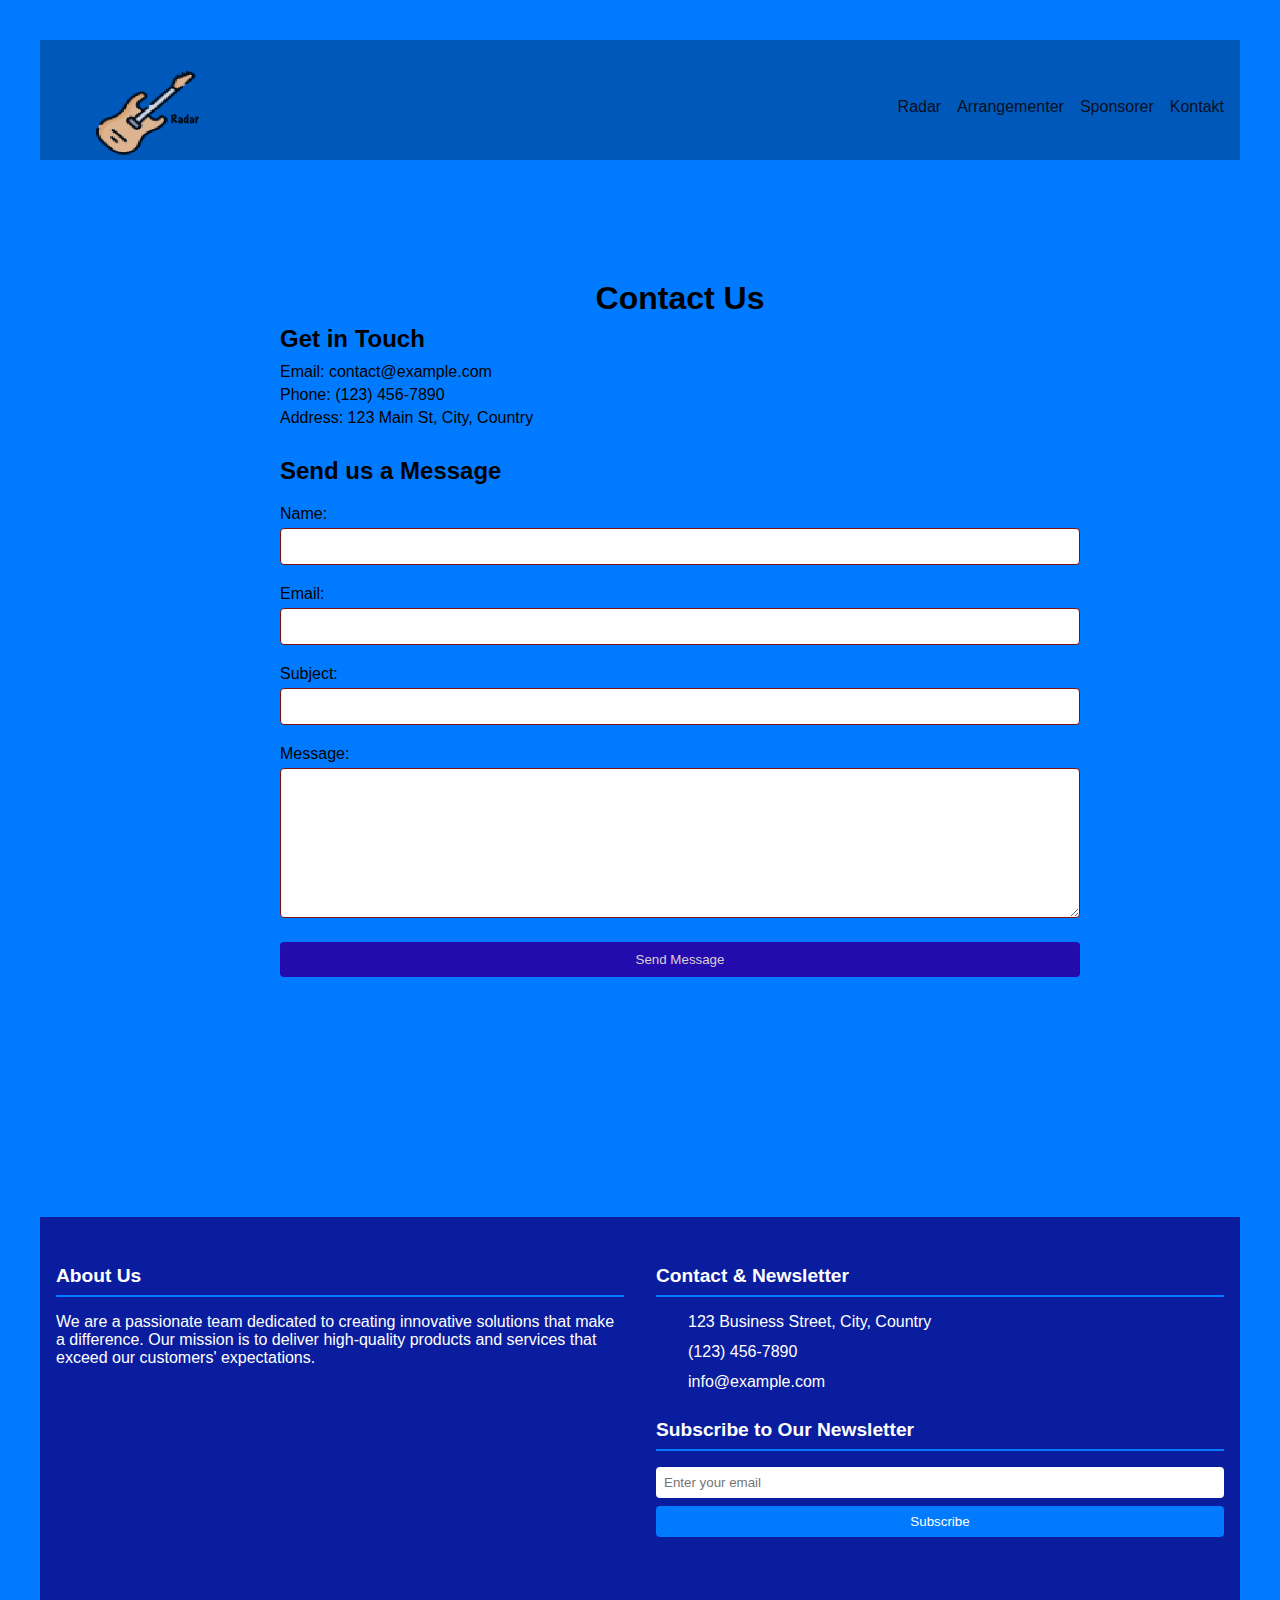
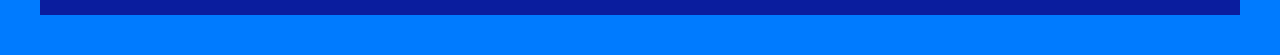
<file: Somy.r2/contact.html>
<!DOCTYPE html>
<html lang="en">

<head>
    <meta charset="UTF-8">
    <meta name="viewport" content="width=device-width, initial-scale=1.0">
    <title>Radar</title>
    <link rel="stylesheet" href="css/styless.css">



</head>

<body>
  <!-- mobile first responsive nav bar kopierede fra chat GPT(link):https://claude.ai/chat/00d2bffa-c77f-4b87-a438-bcef5472672c -->
  <nav class="navbar">
    <div class="navbar-container">
        <a href="index.html"><img src="images/logo.png" class="logo" alt="Radar"></a>
        
        <ul class="nav-menu">
            <li><a href="index.html">Radar</a></li>
            <li><a href="Arrangementer.html">Arrangementer</a></li>
            <li><a href="sponsers.html">Sponsorer</a></li>
           <li><a href="contact.html">Kontakt</a></li>
        </ul>

        <div class="hamburger">
            <div class="bar"></div>
            <div class="bar"></div>
            <div class="bar"></div>
        </div>
    </div>
</nav>

<!-- End of nav bar  -->

<!-- beginning of the contact  -->
<div class="container-contact">
    <div class="contact-info">
        <h1>Contact Us</h1>
        <h2>Get in Touch</h2>
        <p>Email: contact@example.com</p>
        <p>Phone: (123) 456-7890</p>
        <p>Address: 123 Main St, City, Country</p>
    </div>
    <div class="contact-form">
        <h2>Send us a Message</h2>
        <form id="contactForm">
            <div class="form-group">
                <label for="name">Name:</label>
                <input type="text" id="name" name="name" required>
                <div class="error" id="nameError"></div>
            </div>
            <div class="form-group">
                <label for="email">Email:</label>
                <input type="email" id="email" name="email" required>
                <div class="error" id="emailError"></div>
            </div>
            <div class="form-group">
                <label for="subject">Subject:</label>
                <input type="text" id="subject" name="subject" required>
                <div class="error" id="subjectError"></div>
            </div>
            <div class="form-group">
                <label for="message">Message:</label>
                <textarea id="message" name="message" required></textarea>
                <div class="error" id="messageError"></div>
            </div>
            <button type="submit">Send Message</button>
        </form>
    </div>
</div>

<!-- End of the contact  -->












<!-- starting footer code from chat GPT (link):https://claude.site/artifacts/8cf2d437-4aa1-4472-8be7-152192ac4392 -->
<footer class="footer">
    <div class="footer-container">
        <!-- Left Column: About Section -->
        <div class="footer-column footer-about">
            <h3>About Us</h3>
            <p>We are a passionate team dedicated to creating innovative solutions that make a difference. Our mission is to deliver high-quality products and services that exceed our customers' expectations.</p>
            
            <div class="footer-social">
                <a href="#" aria-label="Facebook"><i class="fab fa-facebook-f"></i></a>
                <a href="#" aria-label="Twitter"><i class="fab fa-twitter"></i></a>
                <a href="#" aria-label="Instagram"><i class="fab fa-instagram"></i></a>
                <a href="#" aria-label="LinkedIn"><i class="fab fa-linkedin-in"></i></a>
            </div>
        </div>

        <!-- Right Column: Contact and Newsletter -->
        <div class="footer-column footer-contact">
            <h3>Contact & Newsletter</h3>
            <ul>
                <li><i class="fas fa-map-marker-alt"></i> 123 Business Street, City, Country</li>
                <li><i class="fas fa-phone"></i> (123) 456-7890</li>
                <li><i class="fas fa-envelope"></i> info@example.com</li>
            </ul>

            <div class="footer-newsletter">
                <h3>Subscribe to Our Newsletter</h3>
                <input type="email" placeholder="Enter your email" aria-label="Email address">
                <button type="submit">Subscribe</button>
            </div>
        </div>
    </div>

    <!-- Bottom Footer
    <div class="footer-bottom">
        &copy; 2024 Your Company Name. All Rights Reserved.
    </div> -->
</footer>




<!--End of footer code from chat GPT (link):https://claude.site/artifacts/8cf2d437-4aa1-4472-8be7-152192ac4392 -->
</body>
<script src="js/myscripts.js"></script>

</html>
</file>
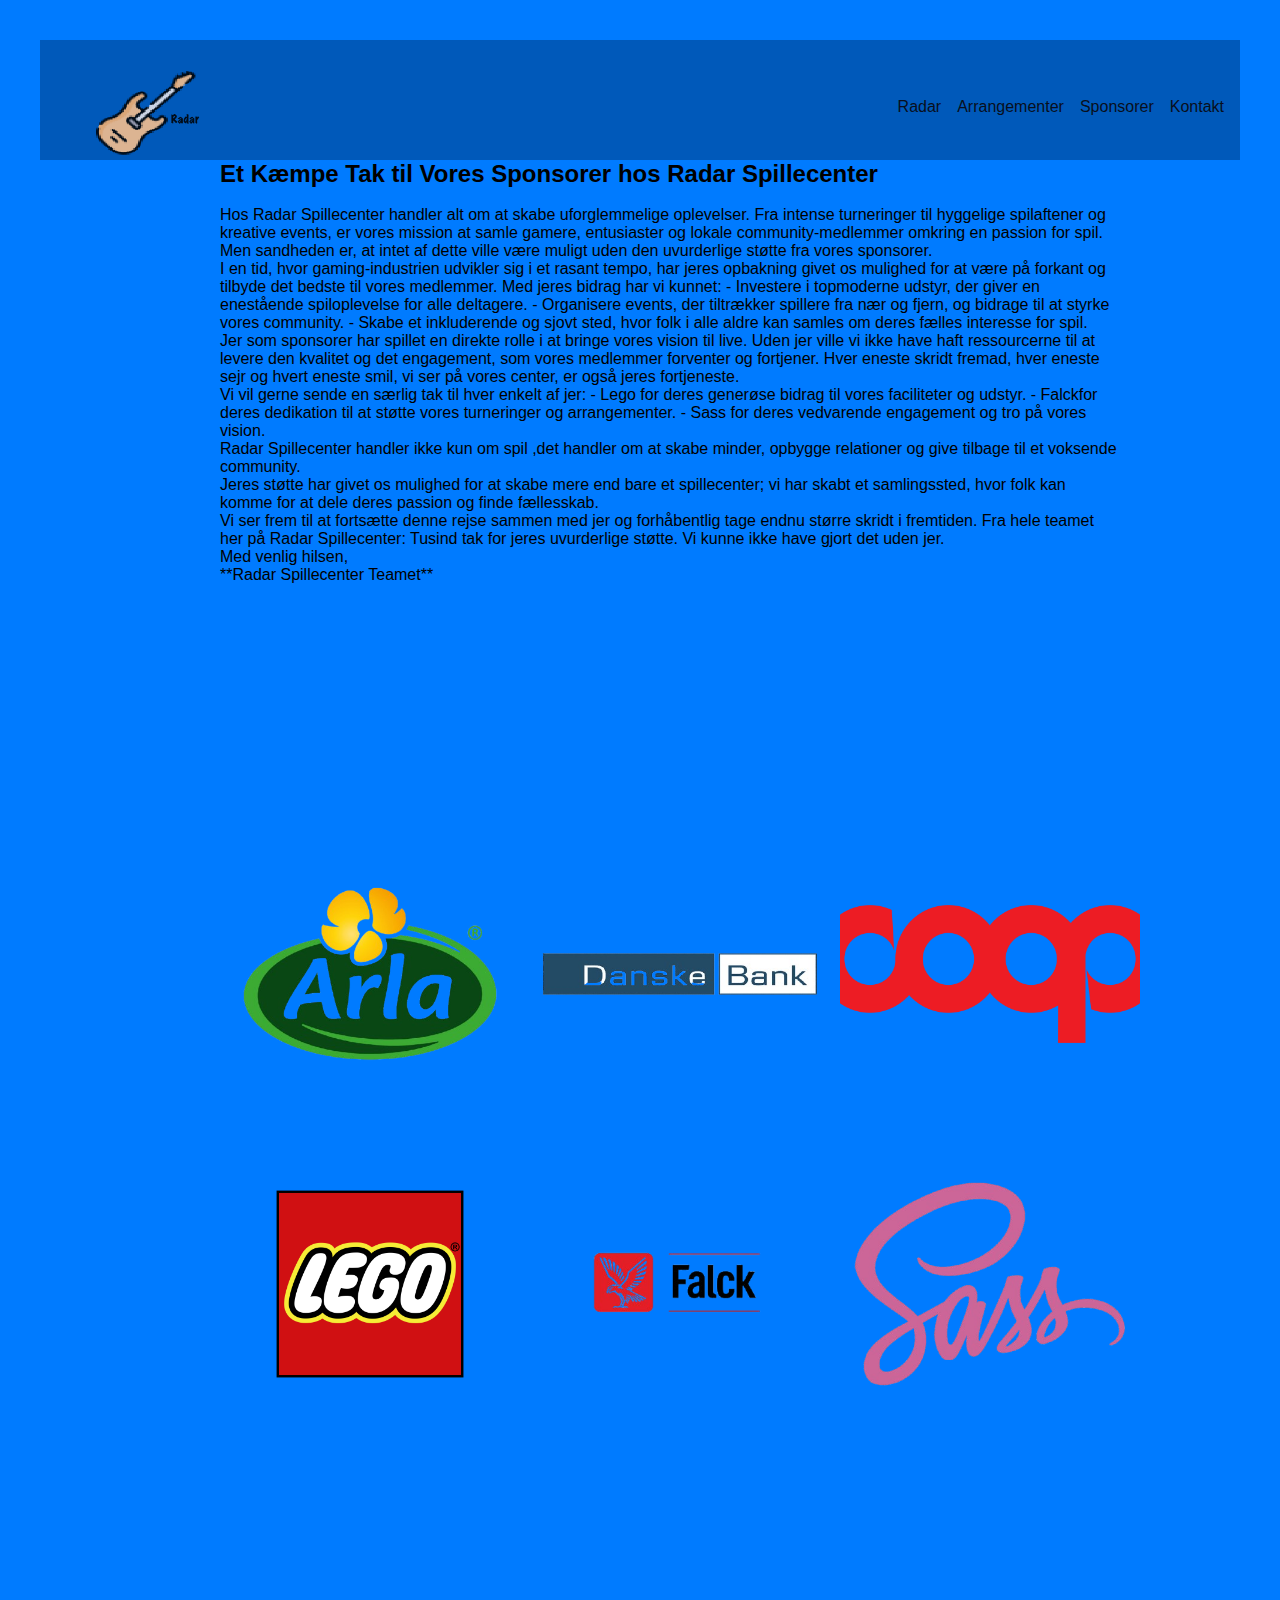
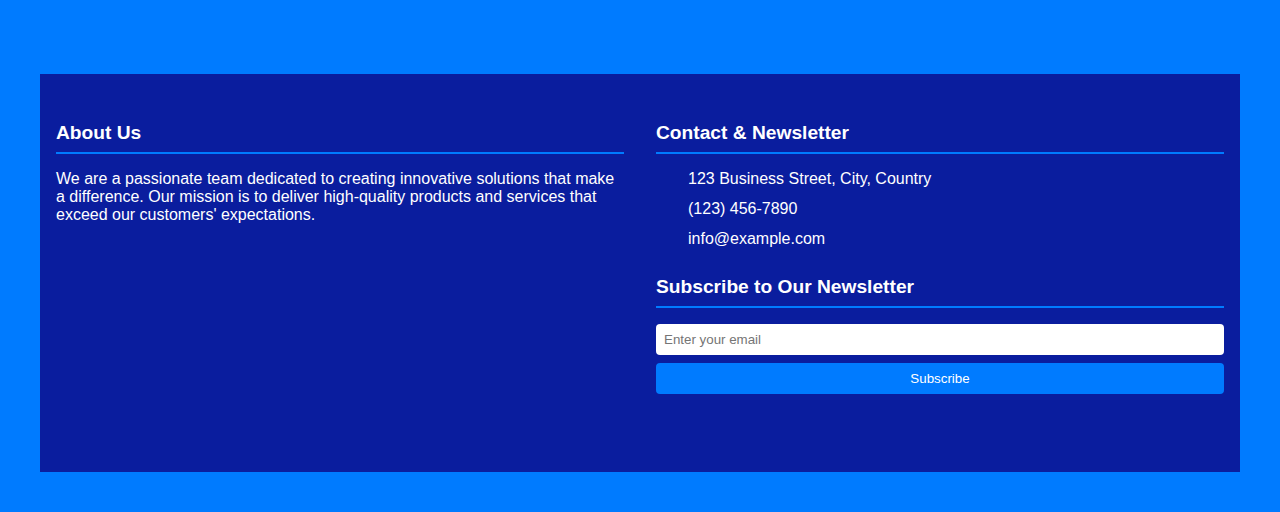
<file: Somy.r2/sponsers.html>
<!DOCTYPE html>
<html lang="en">

<head>
    <meta charset="UTF-8">
    <meta name="viewport" content="width=device-width, initial-scale=1.0">
    <title>Radar</title>
    <link rel="stylesheet" href="css/styless.css">



</head>

<body>
    <!-- mobile first responsive nav bar kopierede fra chat GPT(link):https://claude.ai/chat/00d2bffa-c77f-4b87-a438-bcef5472672c -->
    <nav class="navbar">
        <div class="navbar-container">
            <a href="index.html"><img src="images/logo.png" class="logo"  alt="Radar"></a>

            <ul class="nav-menu">
                <li><a href="index.html">Radar</a></li>
                <li><a href="Arrangementer.html">Arrangementer</a></li>
                <li><a href="sponsers.html">Sponsorer</a></li>
                <li><a href="contact.html">Kontakt</a></li>
            </ul>

            <div class="hamburger">
                <div class="bar"></div>
                <div class="bar"></div>
                <div class="bar"></div>
            </div>
        </div>
    </nav>
    <!-- End of nav bar  -->
    <!-- start of sponsers -->

    <div class="main-sponser">
        <article>
            <h2>Et Kæmpe Tak til Vores Sponsorer hos Radar Spillecenter</h2>
            <br>

            <p>
                Hos Radar Spillecenter handler alt om at skabe uforglemmelige oplevelser. Fra intense turneringer til
                hyggelige spilaftener og kreative events, er vores mission at samle gamere, entusiaster og lokale
                community-medlemmer omkring en passion for spil. Men sandheden er, at intet af dette ville være muligt
                uden den uvurderlige støtte fra vores sponsorer.
                <br>
                I en tid, hvor gaming-industrien udvikler sig i et rasant tempo, har jeres opbakning givet os mulighed
                for at være på forkant og tilbyde det bedste til vores medlemmer. Med jeres bidrag har vi kunnet:

                - Investere i topmoderne udstyr, der giver en enestående spiloplevelse for alle deltagere.
                - Organisere events, der tiltrækker spillere fra nær og fjern, og bidrage til at styrke vores community.
                - Skabe et inkluderende og sjovt sted, hvor folk i alle aldre kan samles om deres fælles interesse for
                spil.<br>

                Jer som sponsorer har spillet en direkte rolle i at bringe vores vision til live. Uden jer ville vi ikke
                have haft ressourcerne til at levere den kvalitet og det engagement, som vores medlemmer forventer og
                fortjener. Hver eneste skridt fremad, hver eneste sejr og hvert eneste smil, vi ser på vores center, er
                også jeres fortjeneste.
                <br>
                Vi vil gerne sende en særlig tak til hver enkelt af jer:

                - Lego for deres generøse bidrag til vores faciliteter og udstyr.
                - Falckfor deres dedikation til at støtte vores turneringer og arrangementer.
                - Sass for deres vedvarende engagement og tro på vores vision.<br>


                Radar Spillecenter handler ikke kun om spil ,det handler om at skabe minder, opbygge relationer og give
                tilbage til et voksende community.
                <br> Jeres støtte har givet os mulighed for at skabe mere end bare et spillecenter; vi har skabt et
                samlingssted, hvor folk kan komme for at dele deres passion og finde fællesskab.<br>

                Vi ser frem til at fortsætte denne rejse sammen med jer og forhåbentlig tage endnu større skridt i
                fremtiden. Fra hele teamet her på Radar Spillecenter: Tusind tak for jeres uvurderlige støtte. Vi kunne
                ikke have gjort det uden jer.
                <br>
                Med venlig hilsen,
                <br>
                **Radar Spillecenter Teamet**

            </p>
        </article>

        <div class="image-row">
            <a href="#"><img src="images/arla2-removebg-preview.png" alt="Placeholder Image 1"></a>
            <a href="#"><img src="images/danskebank-removebg-preview.png" alt="Placeholder Image 2"></a>
            <a href="#"><img src="images/coop.png" alt="Placeholder Image 3"></a>
            <a href="#"><img src="images/lego.png" alt="Placeholder Image 4"></a>
            <a href="#"><img src="images/falck-removebg-preview.png" alt="Placeholder Image 5"></a>
            <a href="#"><img src="images/sass-removebg-preview.png" alt="Placeholder Image 6"></a>
        </div>
        </main>

        <!-- End  of sponsers -->

        <!-- starting footer code from chat GPT (link):https://claude.site/artifacts/8cf2d437-4aa1-4472-8be7-152192ac4392 -->
        <footer class="footer">
            <div class="footer-container">
                <!-- Left Column: About Section -->
                <div class="footer-column footer-about">
                    <h3>About Us</h3>
                    <p>We are a passionate team dedicated to creating innovative solutions that make a difference. Our
                        mission is to deliver high-quality products and services that exceed our customers'
                        expectations.</p>

                    <div class="footer-social">
                        <a href="#" aria-label="Facebook"><i class="fab fa-facebook-f"></i></a>
                        <a href="#" aria-label="Twitter"><i class="fab fa-twitter"></i></a>
                        <a href="#" aria-label="Instagram"><i class="fab fa-instagram"></i></a>
                        <a href="#" aria-label="LinkedIn"><i class="fab fa-linkedin-in"></i></a>
                    </div>
                </div>


                <!-- Right Column: Contact and Newsletter -->
                <div class="footer-column footer-contact">
                    <h3>Contact & Newsletter</h3>
                    <ul>
                        <li><i class="fas fa-map-marker-alt"></i> 123 Business Street, City, Country</li>
                        <li><i class="fas fa-phone"></i> (123) 456-7890</li>
                        <li><i class="fas fa-envelope"></i> info@example.com</li>
                    </ul>

                    <div class="footer-newsletter">
                        <h3>Subscribe to Our Newsletter</h3>
                        <input type="email" placeholder="Enter your email" aria-label="Email address">
                        <button type="submit">Subscribe</button>
                    </div>
                </div>
            </div>

            <!-- Bottom Footer
    <div class="footer-bottom">
        &copy; 2024 Your Company Name. All Rights Reserved.
    </div> -->
        </footer>




        <!--End of footer code from chat GPT (link):https://claude.site/artifacts/8cf2d437-4aa1-4472-8be7-152192ac4392 -->
</body>
<script src="js/myscripts.js"></script>

</html>
</file>
<file: Somy.r2/css/styless.css>
/* -- mobile first responsive nav bar kopierede fra chat GPT(link):https://claude.ai/chat/00d2bffa-c77f-4b87-a438-bcef5472672c  */
:root {
  --blue: #0033a0;
  --dark-red:#ad0000;
  --black:#000000;
  --light-red:#bb0000;
  --gray:#666666;

}

* {
  margin: 0;
  padding: 0;
  box-sizing: border-box;
}

body {
  font-family: Arial, sans-serif;
  /* line-height: 1.6; */
  background-color: #007bff;
  
}

/* Navbar styles */
.navbar {
  position: sticky;
  background-color: #0056b3;
  opacity: 0.2o;
  top: 0;
  width: 100%;
  height: 120px;
  opacity: 0.9;
  box-shadow: 0 2px 10xpx rgba(0,0,0,0.1);
  z-index: 1000;
}

.navbar-container {
  display: flex;
  justify-content: space-between;
  align-items: center;
  /* max-width: 1200px; */
  /* margin: 0 auto; */
  padding: 1rem;
}

.logo {

  font-size: 1rem;
  text-decoration: none;
  color: #cfd0e9;
  width: 10rem;
}

.nav-menu {
  display: flex;
  list-style: none;
}

.nav-menu li {
  margin-left: 1rem;
}

.nav-menu a {
  text-decoration: none;
  color: #0a0404;
  transition: color 0.3s ease;
}

.nav-menu a:hover {
  color: var(--blue);
  
}


.row::after {
  content: "";
  clear: both;
  display: table;
}

[class*="col-"] {
  float: left;
  padding: 15px;
}

.col-1 {width: 8.33%;}
.col-2 {width: 16.66%;}
.col-3 {width: 25%;}
.col-4 {width: 33.33%;}
.col-5 {width: 41.66%;}
.col-6 {width: 50%;}
.col-7 {width: 58.33%;}
.col-8 {width: 66.66%;}
.col-9 {width: 75%;}
.col-10 {width: 83.33%;}
.col-11 {width: 91.66%;}
.col-12 {width: 100%;}

.hamburger {
  display: none;
  flex-direction: column;
  cursor: pointer;
}

.bar {
  width: 25px;
  height: 3px;
  background-color: #333;
  /* margin: 3px 0; */
  transition: 0.4s;
}


/* Content padding to prevent navbar overlap */
.content {
  padding-top: 20px;
  max-width: 1200px;
  margin: 0 auto;
  padding-left: 1rem;
  padding-right: 1rem;
}

/* End of nab bar  */



/* beginning of the slide show - link to the code:https://www.perplexity.ai/search/may-you-code-a-mobilefirst-res-djEMMPtIQVOGZiD3UW_voQ*/
.slideshow-container {
  position: relative;
  width: 100%;
  height:10%;
  /* margin-bottom: 20px; */
}

.slide {
  position: absolute;
  top: 0;
  left: 0;
  width: 100%;
  height: 100%;
  display: none;
  transition: opacity 0.5s;
}

.slide img {
  width: 100%;
  height: 100%;
  object-fit: cover;
}

.slide.active {
  display: block;
  opacity: 1;
}


.prev,.next {
  position: absolute;
  top: 50%;
  width: auto;
  padding: 16px;
  margin-top: -22px;
  color: rgb(232, 222, 222);
  border-radius: 20px;
  font-weight: bold;
  font-size: 30px;
  transition: 0.6s ease;
  user-select: none;
  background-color: rgba(49, 42, 140, 0.8);
  cursor: pointer;
  height:8% ;
}

.next {
  right: 1%;
  border-radius: 20px;
}
.prev{
  margin-left:-1%;
}

.prev:hover, .next:hover {
  background-color: rgba(0,0,0,1);
}

@media only screen and (min-width: 768px) {
  .prev, .next {
      font-size: 24px;
      padding: 20px;
  }
}
/* End of the slide show link to the code: https://www.perplexity.ai/search/may-you-code-a-mobilefirst-res-djEMMPtIQVOGZiD3UW_voQ */






/* begin of styling the arrangements  */


.container-arrangements {
  display: flex;
  flex-wrap: wrap;
  gap: 15px;
}



.column {
  background-color: #fff;
  border: 1px solid #ddd;
  border-radius: 5px;
  padding: 20px;
  text-align: center;
  flex: 1 1 100%; /* Default: Full-width columns */
  box-shadow: 0 2px 5px rgba(0, 0, 0, 0.1);
}

.column img {
  max-width: 100%; /* Ensure images are responsive */
  border-radius: 5px;
 
}

.column h2 {
  font-size: 1.4rem;
  color: #444;
 
}

.column p {
  font-size: 0.95rem;
  color: #666;
}





/* begining of style on contact page  */

.container-contact {
  max-width: 800px;
  margin-top: 10%;
  margin-left:20%;
  margin-right:5%;
  background-color: #007bff;
}

h1 {
  text-align: center;
  margin-bottom: 1%;
}

.contact-info {
  margin-bottom: 30px;
}

.contact-info h2 {
  margin-bottom: 10px;
}

.contact-info p {
  margin-bottom: 5px;
}

.contact-form h2 {
  margin-bottom: 20px;
}

.form-group {
  margin-bottom: 20px;
}

label {
  display: block;
  margin-bottom: 5px;
}

input, textarea {
  width: 100%;
  padding: 10px;
  border: 1px solid #7e0f0f;
  border-radius: 4px;
}

textarea {
  height: 150px;
}

button {
  display: block;
  width: 100%;
  padding: 10px;
  background-color: #240bae;
  color: rgb(216, 209, 209);
  border: none;
  border-radius: 4px;
  cursor: pointer;
  margin-bottom: 30px;
}

button:hover {
  background-color: #2d0878;
}

.error {
  color: rgb(255, 0, 4);
  font-size: 0.9em;
 
}

@media screen and (min-width: 768px) {
  body {
      padding: 40px;
  }

  .container {
      display: flex;
      justify-content: space-between;
      max-width: 100%;
     
  }

 
}


/* End of style on contact page  */
/* starting footer style code from chat GPT (link):https://claude.site/artifacts/8cf2d437-4aa1-4472-8be7-152192ac4392  */

  /* Reset and base styles */
  /* * {
    margin: 0;
    padding: 0;
    box-sizing: border-box;
}

body {
    font-family: Arial, sans-serif;
    line-height: 1.6;
    background-color: #f4f4f4;
} */

/* Footer Styles */
.footer {
    background-color: #0a1d9e;
    color: #fff;
    padding: 3rem 1rem;
    margin-top: 20%;
   
  
}

.footer-container {
    display: flex;
    max-width: 1200px;
    margin: 0 auto;
    gap: 2rem;
}

.footer-column {
    flex: 1;
    display: flex;
    flex-direction: column;
}

.footer-column h3 {
    margin-bottom: 1rem;
    font-size: 1.2rem;
    border-bottom: 2px solid #007bff;
    padding-bottom: 0.5rem;
}

/* Left Column Styles */
.footer-about p {
    margin-bottom: 1rem;
}

.footer-social {
    display: flex;
    gap: 1rem;
    margin-top: 1rem;
}

.footer-social a {
    color: #fff;
    font-size: 1.5rem;
    transition: color 0.3s ease;
}

.footer-social a:hover {
    color: #007bff;
}

/* Right Column Styles */
.footer-contact ul {
    list-style: none;
}

.footer-contact li {
    margin-bottom: 0.75rem;
    display: flex;
    align-items: center;
    gap: 0.75rem;
}

.footer-contact i {
    width: 20px;
    text-align: center;
}

.footer-newsletter {
    margin-top: 1rem;
}

.footer-newsletter input {
    width: 100%;
    padding: 0.5rem;
    margin-bottom: 0.5rem;
    border: none;
}

.footer-newsletter button {
    width: 100%;
    padding: 0.5rem;
    background-color: #007bff;
    color: #fff;
    border: none;
    border-radius: 4px;
    cursor: pointer;
    transition: background-color 0.3s ease;
}

.footer-newsletter button:hover {
    background-color: #0056b3;
}

/* Bottom Footer */
.footer-bottom {
    background-color: #1f1061;
    color: #fff;
    text-align: center;
    padding: 1rem;
}


/* End of  footer style code from chat GPT (link):https://claude.site/artifacts/8cf2d437-4aa1-4472-8be7-152192ac4392  */

/* start of styling on sociale media */


.fa {
  padding: 10px;
  font-size: 30px;
  width: 30px;
  text-align: center;
  text-decoration: none;
  margin: 5px 2px;
  border-radius: 50%;
}

.fa:hover {
    opacity: 0.7;
}

.fa-facebook {
  background: #3B5998;
  color: white;
}

.fa-twitter {
  background: #55ACEE;
  color: white;
}

.fa-google {
  background: #dd4b39;
  color: white;
}

.fa-linkedin {
  background: #007bb5;
  color: white;
}

.fa-youtube {
  background: #bb0000;
  color: white;
}

.fa-instagram {
  background: #125688;
  color: white;
}

.fa-pinterest {
  background: #cb2027;
  color: white;
}

.fa-snapchat-ghost {
  background: #fffc00;
  color: white;
  text-shadow: -1px 0 black, 0 1px black, 1px 0 black, 0 -1px black;
}

.fa-skype {
  background: #00aff0;
  color: white;
}

.fa-android {
  background: #a4c639;
  color: white;
}

.fa-dribbble {
  background: #ea4c89;
  color: white;
}

.fa-vimeo {
  background: #45bbff;
  color: white;
}

.fa-tumblr {
  background: #2c4762;
  color: white;
}

.fa-vine {
  background: #00b489;
  color: white;
}

.fa-foursquare {
  background: #45bbff;
  color: white;
}

.fa-stumbleupon {
  background: #eb4924;
  color: white;
}

.fa-flickr {
  background: #f40083;
  color: white;
}

.fa-yahoo {
  background: #430297;
  color: white;
}

.fa-soundcloud {
  background: #ff5500;
  color: white;
}

.fa-reddit {
  background: #ff5700;
  color: white;
}

.fa-rss {
  background: #ff6600;
  color: white;
}

/* End  of styling on sociale media */






/* start of styling sponsers page  */

.main-sponser {
  width: 100%;
  /* margin: 1rem auto; */

}

article {
  /* margin-bottom: 1.5rem; */
  /* padding: 1rem;
  background: #f4f4f4;
  border: 1px solid #ddd;
  border-radius: 5px; */
  margin-left: 15%;
  margin-bottom: 20%;
  margin-right: 10%;
}

.image-row {
  display: flex;
  flex-wrap: wrap;
  gap: 10px;
  justify-content: center;
  margin-left: 15%;
}

.image-row a {
  display: block;
  /* border: 1px solid #ddd; */
  border-radius: 5px;
  overflow: hidden;
  text-decoration: none;
  transition: transform 0.2s, box-shadow 0.2s;
}

.image-row a:hover {
  transform: scale(1.05);
  box-shadow: 0 4px 8px rgba(0, 0, 0, 0.2);
}

.image-row img {
  display: block;
  width: 300px;
  height: 300px;
  object-fit: cover;
}



/* beginning of 2 column weblog layout */

.container-2column {
  margin-top: 80rem !important;
  display: flex;
  /* flex-direction:column; */
  width: 100%;
  margin-top: 20%;
  padding: 1rem;
}

.main-content {
  width: 75%;
  margin-bottom: 1rem;
  
}

.article {
  background: white;
  margin-bottom: 1rem;
  padding: 1rem;
  box-shadow: 0 2px 4px rgba(0, 0, 0, 0.1);
  border-radius: 5px;
}

.article img {
  width: 100%;
  height: auto;
  border-radius: 5px;
}

.article h2 {
  margin-top: 0.5rem;
}
.row:after {
  content: "";
  display: table;
  clear: both;
}
.sidebar {
  margin-left: 10px;
  width: 25%;
  background: white;
  padding: 1rem;
  box-shadow: 0 2px 4px rgba(0, 0, 0, 0.1);
  border-radius: 5px;
}

.sidebar img {
  width: 25%;
  height: auto;
  margin-bottom: 1rem;
  border-radius: 5px;
}

.sidebar .aside-section {
  margin-bottom: 1rem;
}

.sidebar h3 {
  margin-top: 0;
}



@media (min-width: 768px) {
  .container {
      flex-direction: row;
      gap: 1rem;
      display:flex;
  }

  .main-content {
      flex: 3;

    
  }

  .sidebar {
      flex: 1;
  }

  .article img {

    width: 200px;
    height: 200px;
  }
}

/* End of 2 column weblog layout */

/* Mobile responsiveness */
@media screen and (max-width: 768px) {
  .nav-menu {
      position: fixed;
      left: -100%;
      top: 190px;
      flex-direction: column;
      background-color:white;
      opacity: 0.4;
      width: 100%;
      text-align: center;
      transition: 0.3s;
      box-shadow: 0 2px 4px rgba(22, 3, 3, 0.1);
  }
 

  .nav-menu.active {
      left: 0;
  }

  .nav-menu li {
      margin: 1rem 0;
  }

  .hamburger {
    gap: 5px;
      display: flex;
  }

  .hamburger.active .bar:nth-child(1) {
      transform: rotate(-45deg) translate(-5px, 6px);
  }

  .hamburger.active .bar:nth-child(2) {
      opacity: 0;
  }

  .hamburger.active .bar:nth-child(3) {
      transform: rotate(45deg) translate(-5px, -6px);
  }
}



@media (min-width: 768px) {
  .image-row {
      justify-content: start;
  }
}
/* End of styling sponsers page  */


/* Responsive Design */

/* هر چی اینجا بزاری تو موبایل اجرا میشه */


@media screen and (max-width: 768px) {
  .main-content {
    width: 100%;
    margin-bottom: 1rem;
    
  }
  .sidebar {
    margin-left: 0px;
    width: 100%;
    background: white;
    padding: 1rem;
    box-shadow: 0 2px 4px rgba(0, 0, 0, 0.1);
    border-radius: 5px;
  }
  .container-2column {
    margin-top: 55rem !important;
    display: flex;
    flex-direction:column;
    width: 100%;
    max-width: 100%;
    margin-top: 20%;
    padding: 1rem;
  }
  
  .footer-container {
      flex-direction: column;
      gap: 1rem;
  }

  .footer-social {
      justify-content: center;
  }

  .footer-contact li {
      justify-content: center;
      text-align: center;
  }

  .footer-contact i {
      margin-right: 0.5rem;
  }
}

/* Larger screens - 768px and above */
@media (min-width: 768px) {
  .column {
    flex: 1 1 calc(50% - 15px); /* Two columns per row */
  
  }
}

/* Larger screens - 1024px and above */
@media (min-width: 1024px) {
  .column {
    flex: 1 1 calc(25% - 15px); /* Four columns per row */
  
  }
}


/* End of styling the arrangements  */
</file>
<file: css/styless.css>
/* -- mobile first responsive nav bar kopierede fra chat GPT(link):https://claude.ai/chat/00d2bffa-c77f-4b87-a438-bcef5472672c  */
:root {
  --beije: #F2AE72;
  --green:#106973;
  --black:#090A0D;
  --light-chokolate:#D98D62;
  --dark-chokolate:#8C513B;
}
* {
  margin: 0;
  padding: 0;
  box-sizing: border-box;
}

body {
  font-family: Arial, sans-serif;
  background-color:var(--beije);
  
}
/* Navbar styles */
.navbar {
  position: sticky;
  background-color:var(--light-chokolate);
  opacity: 0.2;
  top: 0;
  width:100%;
  height: auto;
  opacity: 0.9;
  box-shadow: 0 2px 10px var(--green);
  z-index: 1000;
}

.navbar-container {
  display: flex;
  justify-content: space-between;
  align-items: center;
  padding: 1rem;
}

.logo {
  font-size: 1rem;
  text-decoration:none;
  width: 10rem;
}

.nav-menu {
  display: flex;
  list-style: none;
}

.nav-menu li {
  margin-left: 1rem;
}

.nav-menu a {
  text-decoration: none;
  color:var(--green);
  transition: color 0.3s ease; /* for smoothing move */
  font-size: 7 rem;
}

.nav-menu a:hover {
  color:var(--black); 
}
/* row: can make suitable height and floating information in the code */
.row::after {
  content: "";
  clear: both;/* clear:both can cause the pseudo element seperate it self from the others in the code*/
  display: table; /* display table: can cause all the page or dive knows as a table and it helps search engine to regulate containers height */
}
.hamburger {
  display: none;
  flex-direction: column;
  cursor: pointer;
}
.bar {
  width: 25px;
  height: 3px;
  background-color:var(--dark-chokolate);
  transition: 0.4s;
}
/* Content padding to prevent navbar overlap */
.content {
  padding-top: 20px;
  max-width: 1200px;
  margin: 0 auto;
  padding-left: 1rem;
  padding-right: 1rem;
}
/* End of nab bar  */

/* beginning of the slide show - link to the code:https://www.perplexity.ai/search/may-you-code-a-mobilefirst-res-djEMMPtIQVOGZiD3UW_voQ*/
.slideshow-container {
  position: relative;
  width: 100%;
  height:10%;
}
.slide {
  position:absolute;
  top: 0;
  left: 0;
  width: 100%;
  height: 100%;
  display: none;
  transition: opacity 0.5s;
}
.slide img {
  width: 100%;
  height: 100%;
  object-fit: cover;
}

.slide.active {
  display: block;
  opacity: 1;
}
.prev,.next {
  position: absolute;
  top: 50%;
  width: auto;
  padding: 16px;
  margin-top: -22px;
  color:var(--black);
  border-radius: 10px;
  font-weight: bold;
  font-size: 30px;
  transition: 0.6s ease;
  user-select: none;
  background-color:var(--dark-chokolate);
  cursor: pointer;
  height:8% ;
}
.next {
  right: 1rem;
}
.prev{
  margin-left:1rem;
}

.prev:hover, .next:hover {
  background-color:var(--light-chokolate);
}

@media only screen and (min-width: 768px) {
  .prev, .next {
      font-size: 24px;
      padding: 20px;
  }
}
/* End of the slide show link to the code: https://www.perplexity.ai/search/may-you-code-a-mobilefirst-res-djEMMPtIQVOGZiD3UW_voQ */
/* begin of styling the arrangements  */
.container-arrangements {
  display: flex;
  flex-wrap: wrap;
  gap: 15px;
  margin-top: 40px;
}
.column {
  background-color:var(--green);
  border:var(--beije);
  border-radius: 5px;
  padding: 20px;
  text-align: center;
  flex: 1 1 100%; /* Default: Full-width columns */
  box-shadow: 0 2px 5px var(--light-chokolate);
}

.column img {
  max-width: 100%; /* Ensure images are responsive */
  border-radius: 5px;
 
}

.column h2 {
  font-size: 1.4rem;
  color: var(--black);
 
}

.column p {
  font-size: 0.95rem;
  color:var(--black);
}
/* begining of style on contact page  */

.container-contact {
  max-width: 800px;
  margin-top: 10%;
  margin-left:20%;
  margin-right:5%;

}

h1 {
  text-align: center;
  margin-bottom: 1%;
}

.contact-info {
  margin-bottom: 30px;
}

.contact-info h2 {
  margin-bottom: 10px;
}

.contact-info p {
  margin-bottom: 5px;
}

.contact-form h2 {
  margin-bottom: 20px;
}

.form-group {
  margin-bottom: 20px;
}

label {
  display: block;
  margin-bottom: 5px;
}

input, textarea {
  width: 100%;
  padding: 10px;
  border: 1px solid var(--black);
  border-radius: 4px;
}

textarea {
  height: 150px;
}

button {
  display: block;
  width: 100%;
  padding: 10px;
  background-color:var(--green);
  color:var(--black);
  border: none;
  border-radius: 4px;
  cursor: pointer;
  margin-bottom: 30px;
}

button:hover {
  background-color:var(--light-chokolate);
}

.error {
  color:var(--black);
  font-size: 0.9em;
 
}

@media screen and (min-width: 768px) {
  body {
      padding: 40px !important;
  }

  .container {
      display: flex;
      justify-content: space-between;
      max-width: 100%;
     
  }
}

body {
  padding: 0rem !important;
}
/* Footer Styles */
.footer {
    background-color:var(--light-chokolate);
    opacity: 0.8;
    color:var(--black);
    padding: 3rem 1rem;
    margin-top: 10rem;
}

.footer-container {
    display: flex;
    max-width: 1200px;
    margin: 0 auto;
    gap: 2rem;
}

.footer-column {
    flex: 1;
    display: flex;
    flex-direction: column;
}

.footer-column h3 {
    margin-bottom: 1rem;
    font-size: 1.2rem;
    border-bottom: 2px solid var(--black);
    padding-bottom: 0.5rem;
}

/* Left Column Styles */
.footer-about p {
    margin-bottom: 1rem;
}

.footer-social {
    display: flex;
    gap: 1rem;
    margin-top: 1rem;
}

.footer-social a {
    color:var(--beije);
    font-size: 1.5rem;
    transition: color 0.3s ease;
}

.footer-social a:hover {
    color:var(--beije);
}

/* Right Column Styles */
.footer-contact ul {
    list-style: none;
}

.footer-contact li {
    margin-bottom: 0.75rem;
    display: flex;
    align-items: center;
    gap: 0.75rem;
}

.footer-contact i {
   
    text-align: center;
}

.footer-newsletter {
    margin-top: 1rem;
}

.footer-newsletter input {
    width: 100%;
    padding: 0.5rem;
    margin-bottom: 0.5rem;
    border: none;
}

.footer-newsletter button {
    width: 100%;
    padding: 0.5rem;
    background-color:var(--green);
    color:var(--black);
    border: none;
    border-radius: 4px;
    cursor: pointer;
    transition: background-color 0.3s ease;
}

.footer-newsletter button:hover {
    background-color:var(--dark-chokolate);
}

/* Bottom Footer */
.footer-bottom {
    background-color:var(--light-chokolate);
    color:var(--black);
    text-align: center;
    padding: 1rem;
}
/* End of  footer style code from chat GPT (link):https://claude.site/artifacts/8cf2d437-4aa1-4472-8be7-152192ac4392  */
/* start of styling sponsers page  */
.main-sponser {
  width: 100%;
}

article {
  margin-left: 15%;
  margin-bottom: 20%;
  margin-right: 10%;
  margin-top: 80px;

}

.image-row {
  display: flex;
  flex-wrap: wrap;
  gap: 10px;
  justify-content: center;
  margin-left: 15%;
}

.image-row a {
  display: block;
  border-radius: 5px;
  overflow: hidden;
  text-decoration: none;
  transition: transform 0.2s, box-shadow 0.2s;
}

.image-row a:hover {
  transform: scale(1.05);
  box-shadow: 0 4px 8px rgba(0, 0, 0, 0.2);
}

.image-row img {
  display: block;
  width: 300px;
  height: 300px;
  object-fit: cover;
}
/* beginning of 2 column weblog layout */

.container-2column {
  margin-top: 80rem !important;
  display: flex;
  width: 100%;
  margin-top: 20%;
  padding: 1rem;
}

.main-content {
  width: 75%;
  margin-bottom: 1rem;
  
}

.article {
  background:var(--dark-chokolate);
  margin-bottom: 1rem;
  padding: 1rem;
  box-shadow: 0 2px 4px var(--black);
  border-radius: 5px;
  
}

.article img {
  width: 100%;
  height: auto;
  border-radius: 5px;
 
}
.article h2 {
  margin-top: 0.5rem;
}
/* .row:after {
  content: "";
  display: table;
  clear: both;
} */
.sidebar {
  margin-left: 10px;
  width: 25%;
  background: var(--dark-chokolate);
  padding: 1rem;
  box-shadow: 0 2px 4px var(--dark-chokolate);
  border-radius: 5px;
}

.sidebar img {
  width: 25%;
  height: auto;
  margin-bottom: 1rem;
  border-radius: 5px;
}

.sidebar .aside-section {
  margin-bottom: 1rem;
}

.sidebar h3 {
  margin-top: 0;
}

/* beginning of media querry*/
@media (min-width: 768px) {
  .container {
      flex-direction: row;
      gap: 1rem;
      display:flex;
  }

  .main-content {
      flex: 3;

    
  }

  .sidebar {
      flex: 1;
  }

  .article img {

    width: 200px;
    height: 200px;
  }
}

/* End of 2 column weblog layout */

/* Mobile responsiveness */
@media screen and (max-width: 768px) {
  .nav-menu {
      position: fixed;
      left: -100%;
      top: 190px;
      flex-direction: column;
      background-color:var(--light-chokolate);
      opacity: 0.9;
      width: 100%;
      text-align: center;
      transition: 0.3s;
      box-shadow: 0 2px 4px var(--beije);
  }
 

  .nav-menu.active {
      left: 0;
  }

  .nav-menu li {
      margin: 1rem 0;
  }

  .hamburger {
    gap: 5px;
      display: flex;
  }

  .hamburger.active .bar:nth-child(1) {
      transform: rotate(-45deg) translate(-5px, 6px);
  }

  .hamburger.active .bar:nth-child(2) {
      opacity: 0;
  }

  .hamburger.active .bar:nth-child(3) {
      transform: rotate(45deg) translate(-5px, -6px);
  }
}

@media (min-width: 768px) {
  .image-row {
      justify-content: start;
  }
}
/* End of styling sponsers page  */
/* Responsive Design */
/* for mobile */
@media screen and (max-width: 768px) {
  .main-content {
    width: 100%;
    margin-bottom: 1rem; 
  }
  .sidebar {
    margin-left: 0px;
    width: 100%;
    background:var(--dark-chokolate);
    padding: 1rem;
    box-shadow: 0 2px 4px var(--beije);
    border-radius: 5px;
  }
  .container-2column {
    margin-top: 55rem !important;
    display: flex;
    flex-direction:column;
    width: 100%;
    max-width: 100%;
    margin-top: 20%;
    padding: 1rem;
  }
  
  .footer-container {
      flex-direction: column;
      gap: 1rem;
  }

  .footer-social {
      justify-content: center;
  }

  .footer-contact li {
      justify-content: center;
      text-align: center;
  }

  .footer-contact i {
      margin-right: 0.5rem;
  }
}

/* margin top for desktop */
@media (min-width:1025px) { 
  .container-2column {
    margin-top: 55rem !important;
}

   }

/* for tablet pro */
@media (min-width:961px){
  .container-2column {
    margin-top: 75rem;
}
}

/* Larger screens - 768px and above */
@media (min-width: 768px) {
  .column {
    flex: 1 1 calc(50% - 15px); /* Two columns per row */
  
  }
}

/* Larger screens - 1024px and above */
@media (min-width: 1024px) {
  .column {
    flex: 1 1 calc(25% - 15px); /* Four columns per row */
  
  }
}
/* End of styling the arrangements  */
</file>
